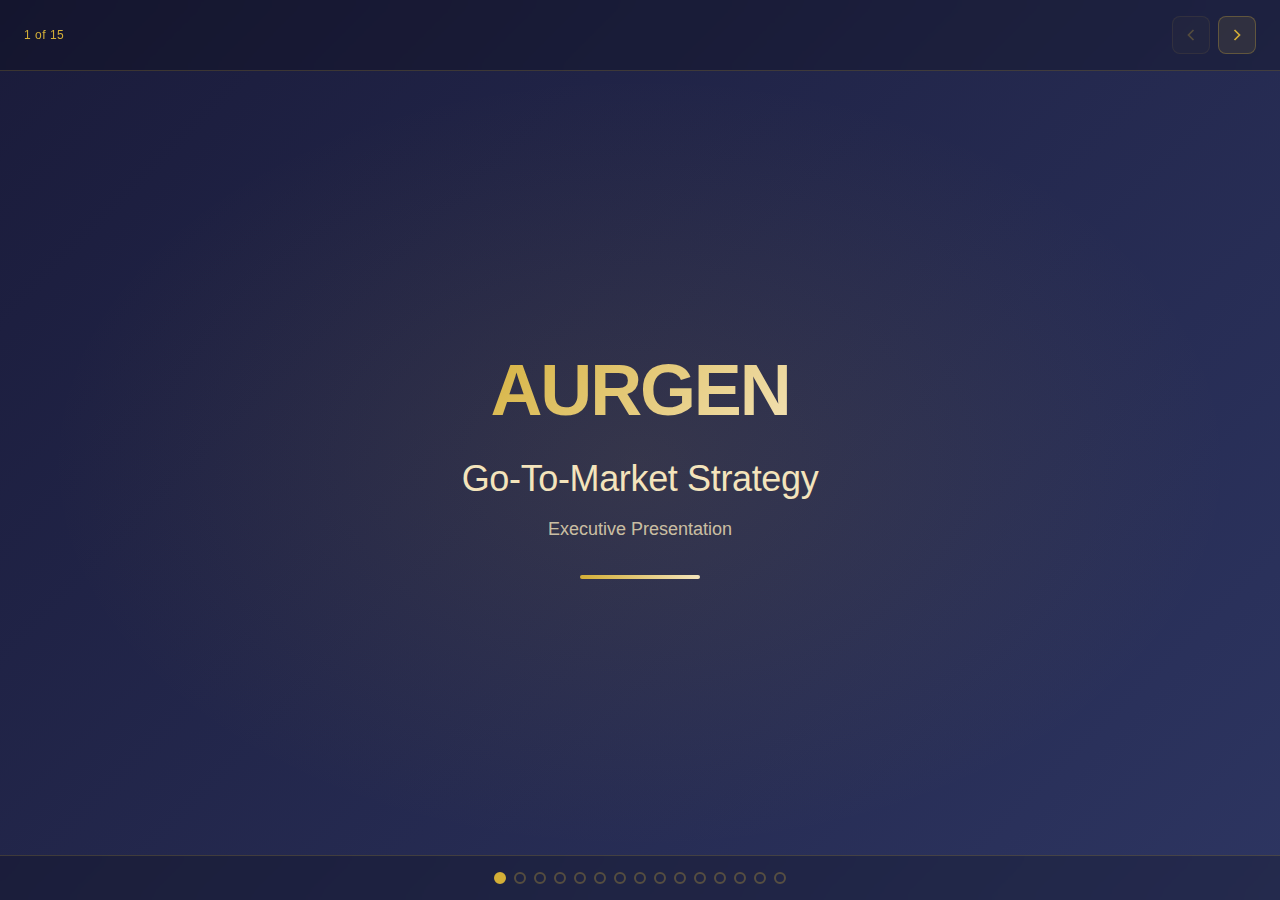
<file: index.html>
<!DOCTYPE html>
<html lang="en">
<head>
    <meta charset="UTF-8">
    <meta name="viewport" content="width=device-width, initial-scale=1.0">
    <title>Aurgen Go-To-Market Strategy - Executive Presentation</title>
    <link rel="stylesheet" href="style.css">
</head>
<body>
    <div class="presentation-container">
        <!-- Slide Navigation Header -->
        <div class="nav-header">
            <div class="slide-counter">
                <span id="current-slide">1</span> of <span id="total-slides">15</span>
            </div>
            <div class="nav-controls">
                <button id="prev-btn" class="nav-btn" disabled>
                    <svg width="20" height="20" viewBox="0 0 24 24" fill="none" stroke="currentColor" stroke-width="2">
                        <polyline points="15,18 9,12 15,6"></polyline>
                    </svg>
                </button>
                <button id="next-btn" class="nav-btn">
                    <svg width="20" height="20" viewBox="0 0 24 24" fill="none" stroke="currentColor" stroke-width="2">
                        <polyline points="9,18 15,12 9,6"></polyline>
                    </svg>
                </button>
            </div>
        </div>

        <!-- Slides Container -->
        <div class="slides-wrapper">
            <!-- Slide 1: Title Slide -->
            <div class="slide active" data-slide="1">
                <div class="slide-content title-slide">
                    <div class="title-content">
                        <h1 class="main-title">AURGEN</h1>
                        <h2 class="subtitle">Go-To-Market Strategy</h2>
                        <p class="presentation-subtitle">Executive Presentation</p>
                        <div class="title-decoration"></div>
                    </div>
                </div>
            </div>

            <!-- Slide 2: Executive Summary -->
            <div class="slide" data-slide="2">
                <div class="slide-content">
                    <h1 class="slide-title">Executive Summary</h1>
                    <div class="content-grid">
                        <div class="summary-section">
                            <h3>Market Opportunity</h3>
                            <p>Premium skincare market targeting non-surgical aesthetic treatments, longevity optimization seekers, and Chinese tech-forward beauty innovators</p>
                        </div>
                        <div class="summary-section">
                            <h3>Key Strategy</h3>
                            <p>Build brand story for Chinese consumers while generating immediate US market sales through strategic partnerships and premium positioning</p>
                        </div>
                        <div class="summary-section">
                            <h3>Competitive Advantage</h3>
                            <p>3-Layer Rejuvenation Technology with beyond patchwork approach for holistic skincare transformation</p>
                        </div>
                        <div class="summary-section">
                            <h3>Expected Outcome</h3>
                            <p>Market leadership in premium skincare through science-backed innovation and strategic celebrity partnerships</p>
                        </div>
                    </div>
                </div>
            </div>

            <!-- Slide 3: Strategic Objectives -->
            <div class="slide" data-slide="3">
                <div class="slide-content">
                    <h1 class="slide-title">Strategic Objectives</h1>
                    <div class="objectives-container">
                        <div class="objective-card">
                            <div class="objective-number">01</div>
                            <h3>Build brand story targeting Chinese consumers</h3>
                            <div class="actions-section">
                                <h4>Key Actions:</h4>
                                <ul>
                                    <li>Visual identity development</li>
                                    <li>DTC website optimization</li>
                                    <li>Celebrity partnerships</li>
                                    <li>Lab collaborations</li>
                                    <li>International influencer network</li>
                                    <li>PR in premium magazines/news</li>
                                </ul>
                            </div>
                            <div class="measurement">
                                <strong>Measurement:</strong> Market awareness on Instagram, Pinterest, and Red Note
                            </div>
                        </div>
                        <div class="objective-card">
                            <div class="objective-number">02</div>
                            <h3>Generate sales in the US market</h3>
                            <div class="actions-section">
                                <h4>Key Actions:</h4>
                                <ul>
                                    <li>KOL sales partnerships</li>
                                    <li>SEO optimization</li>
                                    <li>Hotel and spa channel distribution</li>
                                </ul>
                            </div>
                            <div class="measurement">
                                <strong>Measurement:</strong> Revenue growth in US market
                            </div>
                        </div>
                    </div>
                </div>
            </div>

            <!-- Slide 4: Market Opportunity -->
            <div class="slide" data-slide="4">
                <div class="slide-content">
                    <h1 class="slide-title">Market Opportunity</h1>
                    <div class="market-context">
                        <p class="context-intro">The premium skincare market presents significant opportunities across three distinct segments:</p>
                        <div class="opportunity-grid">
                            <div class="opportunity-item">
                                <h3>Non-Surgical Aesthetic Market</h3>
                                <p>Growing demand for advanced treatments without surgical intervention</p>
                            </div>
                            <div class="opportunity-item">
                                <h3>Executive Wellness Segment</h3>
                                <p>High-value professionals investing strategically in longevity and wellness</p>
                            </div>
                            <div class="opportunity-item">
                                <h3>Chinese Beauty Innovation</h3>
                                <p>Tech-savvy consumers seeking cutting-edge American beauty technology</p>
                            </div>
                        </div>
                        <div class="market-insight">
                            <h3>Strategic Insight</h3>
                            <p>Convergence of technology, wellness, and beauty creates unprecedented opportunity for science-backed premium skincare solutions</p>
                        </div>
                    </div>
                </div>
            </div>

            <!-- Slide 5: Key Selling Points -->
            <div class="slide" data-slide="5">
                <div class="slide-content">
                    <h1 class="slide-title">Key Selling Points</h1>
                    <div class="selling-points-container">
                        <div class="selling-point-card featured">
                            <h3>3-Layer Rejuvenation Technology</h3>
                            <p>Revolutionary bony support force technology that addresses skin aging at multiple structural levels</p>
                            <div class="point-highlight">Core Innovation</div>
                        </div>
                        <div class="selling-point-card">
                            <h3>Beyond Patchwork Approach</h3>
                            <p>Long-term commitment to meeting skin needs, adapting to seasonal changes, and enhancing skin health gradually. Aurgen promotes holistic skincare from within, nurturing the skin's natural growth process.</p>
                            <div class="point-highlight">Holistic Philosophy</div>
                        </div>
                    </div>
                    <div class="value-proposition">
                        <h3>Unique Value Proposition</h3>
                        <p>Unlike competitors who focus on surface-level solutions, Aurgen addresses fundamental skin structure while promoting natural regeneration processes</p>
                    </div>
                </div>
            </div>

            <!-- Slide 6: Target Audience Analysis -->
            <div class="slide" data-slide="6">
                <div class="slide-content">
                    <h1 class="slide-title">Target Audience Analysis</h1>
                    <div class="audience-grid">
                        <div class="audience-card">
                            <h3>Non-Surgical Aesthetic Treatments</h3>
                            <div class="demographics">
                                <strong>Demographics:</strong> Women age 35-50, Medical Spa and Wellness Center Clients
                            </div>
                            <div class="segment-size">Premium segment seeking advanced treatments</div>
                            <div class="key-treatments">
                                <h4>Key Treatments:</h4>
                                <ul>
                                    <li>Advanced Laser and Energy-Based Treatments</li>
                                    <li>Non-Invasive Skin Tightening</li>
                                    <li>Injectable Treatments</li>
                                    <li>Thread Lift Procedures</li>
                                    <li>Emerging Treatments (Exosome, AI-Personalized)</li>
                                </ul>
                            </div>
                        </div>
                        <div class="audience-card">
                            <h3>Longevity Optimization Seekers</h3>
                            <div class="demographics">
                                <strong>Demographics:</strong> Men and women age 35-50, executives viewing wellness as strategic investment
                            </div>
                            <div class="segment-size">High-value executive segment</div>
                            <div class="key-treatments">
                                <h4>Key Services:</h4>
                                <ul>
                                    <li>Advanced preventative diagnostics</li>
                                    <li>Executive wellness programs</li>
                                    <li>Luxury longevity retreats</li>
                                </ul>
                            </div>
                        </div>
                        <div class="audience-card">
                            <h3>Chinese Tech-Forward Beauty Innovators</h3>
                            <div class="demographics">
                                <strong>Demographics:</strong> 25-34 Chinese tech-savvy consumers seeking American beauty innovations
                            </div>
                            <div class="segment-size">Growing digital-native segment</div>
                            <div class="key-treatments">
                                <h4>Key Interests:</h4>
                                <ul>
                                    <li>Home Beauty Devices</li>
                                    <li>Beauty-from-Within Trends</li>
                                    <li>Latest American beauty technology</li>
                                </ul>
                            </div>
                        </div>
                    </div>
                </div>
            </div>

            <!-- Slide 7: Competitive Analysis 1: Premium Scientific Leaders -->
            <div class="slide" data-slide="7">
                <div class="slide-content">
                    <h1 class="slide-title">Competitive Analysis 1: Premium Scientific Leaders</h1>
                    <div class="competitors-grid">
                        <div class="competitor-card">
                            <h3>Augustinus Bader</h3>
                            <div class="positioning">Scientific luxury leader</div>
                            <ul class="competitor-points">
                                <li>Celebrity partnerships (Kim Kardashian, Victoria Beckham)</li>
                                <li>Founder: TFC8® technology with 30 years research,190 scientific papers, 200 patents</li>
                                <li>Investors: LVMH's Antonie Arnault, model Natalia Vodianova, Diageo chairman Javier</li>
                                <li>120 awards including WWD Beauty 'Greatest Skincare of All Time'</li>
                                <li>Exclusive boutique launch strategy: Violet Grey, Net-a-Porter, Neiman Marcus</li>
                            </ul>
                            <div class="strategy">Premium positioning with scientific credibility</div>
                        </div>
                        <div class="competitor-card">
                            <h3>LYMA</h3>
                            <div class="positioning">Technology innovator</div>
                            <ul class="competitor-points">
                                <li>30,000 waitlist at £650 pricing (2018)</li>
                                <li>First FDA-cleared at-home clinical-grade laser device</li>
                                <li>Celebrity endorsements: Kim Kardashian, Hailey Bieber, Kate Hudson, Gwyneth Paltrow</li>
                            </ul>
                            <div class="strategy">High-tech premium positioning</div>
                        </div>
                    </div>
                </div>
            </div>

            <!-- Slide 8: Competitive Analysis 2: Specialized & Heritage Brands -->
            <div class="slide" data-slide="8">
                <div class="slide-content">
                    <h1 class="slide-title">Competitive Analysis 2: Specialized & Heritage Brands</h1>
                    <div class="competitors-grid">
                        <div class="competitor-card">
                            <h3>CLEARSTEM</h3>
                            <div class="positioning">Education-focused specialist</div>
                            <ul class="competitor-points">
                                <li>Founded by 'The Acne Guru' Danielle Gronich (2017)</li>
                                <li>Targets acne and aging simultaneously</li>
                                <li>Strong consumer education focus</li>
                                <li>Community-driven product development</li>
                            </ul>
                            <div class="strategy">Expert-led community building</div>
                        </div>
                        <div class="competitor-card">
                            <h3>Sulwhasoo</h3>
                            <div class="positioning">Korean herbal medicine luxury leader</div>
                            <ul class="competitor-points">
                                <li>50+ years of Korean herbal medicine expertise</li>
                                <li>Team of 500 researchers</li>
                                <li>Ginseng-based formulations</li>
                                <li>Signature blend of five herbs</li>
                                <li>Holistic approach to skincare wellness</li>
                            </ul>
                            <div class="strategy">Traditional wisdom meets modern science</div>
                        </div>
                        <div class="competitor-card">
                            <h3>Salt & Stone</h3>
                            <div class="positioning">High-performance active lifestyle skincare</div>
                            <ul class="competitor-points">
                                <li>Ocean-to-mountain ingredient sourcing</li>
                                <li>Marine extracts and algae-based formulations</li>
                                <li>Environmental sustainability focus</li>
                                <li>Multi-functional products for active bodies</li>
                                <li>Performance-tested under physical stress</li>
                            </ul>
                            <div class="strategy">Clean performance for active lifestyles</div>
                        </div>
                    </div>
                </div>
            </div>

            <!-- Slide 9: PR & Scientific Partnerships -->
            <div class="slide" data-slide="9">
                <div class="slide-content">
                    <h1 class="slide-title">PR & Scientific Partnerships</h1>
                    <div class="distribution-grid">
                        <div class="distribution-channel">
                            <h3>Premium Magazines</h3>
                            <ul>
                                <li>Vogue Beauty Feature</li>
                                <li>Allure Best of Beauty Award</li>
                                <li>Harper's Bazaar Beauty Awards</li>
                                <li>Forbes Wellness Trend</li>
                                <li>Scientific American Partnership</li>
                                <li>Beauty Matter Innovation</li>
                            </ul>
                        </div>
                        <div class="distribution-channel">
                            <h3>University Labs</h3>
                            <ul>
                                <li>Columbia University Skin Disease Resource Center</li>
                                <li>USC Longevity Institute</li>
                                <li>USC Center for Peptide and Protein Engineering</li>
                                <li>Stanford Genetic Skin Disease Center</li>
                                <li>University of Colorado Anschutz</li>
                            </ul>
                        </div>
                        <div class="distribution-channel">
                            <h3>Commercial Labs</h3>
                            <ul>
                                <li>Beiersdorf Columbia Skin Science Collaboration</li>
                                <li>Skin Care Research Laboratory Network</li>
                                <li>Center for Clinical and Cosmetic Research</li>
                                <li>Elyn's Lab Science-Driven Formulations</li>
                                <li>EMSL Cosmetics Testing Laboratory</li>
                            </ul>
                        </div>
                    </div>
                </div>
            </div>

            <!-- Slide 10: Distribution Strategy -->
            <div class="slide" data-slide="10">
                <div class="slide-content">
                    <h1 class="slide-title">Distribution Strategy</h1>
                    <div class="distribution-grid">
                        <div class="distribution-channel">
                            <h3>Premium Spas</h3>
                            <ul>
                                <li>Four Seasons Resort Vail Spa</li>
                                <li>The Ritz-Carlton Meaningful Wellness Journeys</li>
                                <li>Mandarin Oriental Spa Program</li>
                                <li>Tribeca MedSpa (NYC's #1 MedSpa)</li>
                                <li>Aman Spa New York</li>
                                <li>Canyon Ranch Spa Network</li>
                                <li>Elite Aesthetics Manhattan</li>
                            </ul>
                        </div>
                        <div class="distribution-channel">
                            <h3>Premium Hotels</h3>
                            <ul>
                                <li>Four Seasons Hotel Collection</li>
                                <li>Ritz-Carlton Hotel Network</li>
                                <li>Mandarin Oriental Properties</li>
                                <li>Aman Resort Properties</li>
                                <li>Edition Hotels</li>
                            </ul>
                        </div>
                        <div class="distribution-channel">
                            <h3>Luxury Retail Channels</h3>
                            <ul>
                                <li>Violet Grey (Hollywood-curated beauty edit)</li>
                                <li>Net-a-Porter (luxury fashion platform with 265+ beauty brands)</li>
                                <li>Neiman Marcus (innovative indie beauty focus)</li>
                                <li>Bergdorf Goodman</li>
                                <li>Saks Fifth Avenue</li>
                            </ul>
                        </div>
                    </div>
                </div>
            </div>

            <!-- Slide 11: Brand Ambassador Strategy -->
            <div class="slide" data-slide="11">
                <div class="slide-content">
                    <h1 class="slide-title">Brand Ambassador Strategy</h1>
                    <div class="ambassador-strategy">
                        <div class="ambassador-container">
                            <div class="ambassador-card">
                                <h3>Celebrity Partnerships</h3>
                                <div class="ambassador-content">
                                    <div class="trends-section">
                                        <h4>Current Trends:</h4>
                                        <ul>
                                            <li>Miranda Kerr</li>
                                            <li>Gwyneth Paltrow</li>
                                            <li>Scarlett Johansson</li>
                                            <li>Pamela Anderson</li>
                                            <li>Harry Styles</li>
                                             <li>Brad Pitt</li>
                                        </ul>
                                    </div>
                                    <div class="strategy-focus">
                                        <h4>Our Strategy:</h4>
                                        <p>Focus on authenticity and brand alignment, target demographics alignment with luxury positioning</p>
                                    </div>
                                </div>
                            </div>
                            <div class="ambassador-card">
                                <h3>Athletic Partnerships</h3>
                                <div class="ambassador-content">
                                    <div class="trends-section">
                                        <h4>Rising Trend Examples:</h4>
                                        <ul>
                                            <li>Venus Williams (Schwarzkopf Professional)</li>
                                            <li>Serena Williams: WYN Beauty</li>
                                            <li>Naomi Osaka's KINLÒ</li>
                                            <li>Ilona Maher's Medalist</li>
                                            <li>Jordan Chiles as Hero Cosmetics' 2025 Brand Ambassador</li>
                                            <li>LeBron Jame's The Shop</li>
                                             <li>Alex Rodriguez partnered with Hims</li>
                                        </ul>
                                    </div>
                                    <div class="strategy-focus">
                                        <h4>Our Strategy:</h4>
                                        <p>Appeal to longevity optimization seekers, embodiment of strength and performance, authentic connection to wellness and active lifestyle</p>
                                    </div>
                                </div>
                            </div>
                        </div>
                        <div class="ambassador-insight">
                            <h3>Strategic Insight</h3>
                            <p>Beauty-athlete collaborations represent a rising trend that aligns perfectly with our longevity optimization and wellness positioning, creating authentic connections with high-performance lifestyles.</p>
                        </div>
                    </div>
                </div>
            </div>

            <!-- Slide 12: SEO & Digital Strategy -->
            <div class="slide" data-slide="12">
                <div class="slide-content">
                    <h1 class="slide-title">SEO & Digital Strategy</h1>
                    <div class="seo-strategy">
                        <div class="keyword-strategy">
                            <h3>Target Keywords</h3>
                            <div class="keyword-grid">
                                <div class="keyword-tag">NAD+ skincare</div>
                                <div class="keyword-tag">Spermidine anti-aging</div>
                                <div class="keyword-tag">PQQ beauty supplement</div>
                                <div class="keyword-tag">Coenzyme Q10 luxury skincare</div>
                                <div class="keyword-tag">Non-surgical facelift alternative</div>
                                <div class="keyword-tag">Procedure-replacing skincare</div>
                                <div class="keyword-tag">Executive wellness skincare</div>
                                <div class="keyword-tag">Luxury anti-aging without surgery</div>
                            </div>
                        </div>
                        <div class="digital-presence">
                            <h3>Digital Presence Strategy</h3>
                            <div class="presence-grid">
                                <div class="presence-item">
                                    <h4>Content Marketing</h4>
                                    <p>Science-backed educational content positioning Aurgen as thought leader</p>
                                </div>
                                <div class="presence-item">
                                    <h4>Social Media Focus</h4>
                                    <p>Instagram, Pinterest, and Red Note for brand awareness and engagement</p>
                                </div>
                                <div class="presence-item">
                                    <h4>Influencer Partnerships</h4>
                                    <p>KOL collaborations targeting both US and Chinese markets</p>
                                </div>
                                <div class="presence-item">
                                    <h4>Technical SEO</h4>
                                    <p>Website optimization for premium skincare search terms</p>
                                </div>
                            </div>
                        </div>
                    </div>
                </div>
            </div>

            <!-- Slide 13: Budget & Financial Projections -->
            <div class="slide" data-slide="13">
                <div class="slide-content">
                    <h1 class="slide-title">Budget & Financial Projections</h1>
                    <div class="budget-strategy">
                        <div class="financial-goals">
                            <h3>US Market Sales Goals</h3>
                            <div class="goals-grid">
                                <div class="goal-card">
                                    <h4>Year 1</h4>
                                    <div class="goal-amount">$0.5 Million</div>
                                    <p>Market entry and brand establishment</p>
                                </div>
                                <div class="goal-card">
                                    <h4>Year 2</h4>
                                    <div class="goal-amount">$2 Million</div>
                                    <p>Scale and partnership expansion</p>
                                </div>
                                <div class="goal-card">
                                    <h4>Year 3</h4>
                                    <div class="goal-amount">$5 Million</div>
                                    <p>Market leadership position</p>
                                </div>
                            </div>
                        </div>
                        <div class="marketing-budget">
                            <h3>Marketing Budget Allocation</h3>
                            <div class="budget-grid">
                                <div class="budget-card">
                                    <h4>Year 1</h4>
                                    <div class="budget-amount">$1 Million</div>
                                    <p>Foundation building and initial partnerships</p>
                                </div>
                                <div class="budget-card">
                                    <h4>Year 2</h4>
                                    <div class="budget-amount">$1.5 Million</div>
                                    <p>Aggressive expansion and scaling</p>
                                </div>
                                <div class="budget-card">
                                    <h4>Year 3</h4>
                                    <div class="budget-amount">$2.6 Million</div>
                                    <p>Market dominance and optimization</p>
                                </div>
                            </div>
                        </div>
                        <div class="budget-breakdown">
                            <h3>Budget Breakdown (Annual %)</h3>
                            <div class="breakdown-grid">
                                <div class="breakdown-item">
                                    <div class="category">PR Newspaper & Lab Partnerships</div>
                                    <div class="percentage">15-20%</div>
                                </div>
                                <div class="breakdown-item">
                                    <div class="category">Influencer Partnerships</div>
                                    <div class="percentage">20-25%</div>
                                </div>
                                <div class="breakdown-item">
                                    <div class="category">Content Production</div>
                                    <div class="percentage">10-15%</div>
                                </div>
                                <div class="breakdown-item">
                                    <div class="category">Paid Media</div>
                                    <div class="percentage">20-30%</div>
                                </div>
                                <div class="breakdown-item">
                                    <div class="category">Events & Partnerships</div>
                                    <div class="percentage">15-20%</div>
                                </div>
                                <div class="breakdown-item">
                                    <div class="category">Celebrity & Athlete</div>
                                    <div class="percentage">15-20%</div>
                                </div>
                            </div>
                        </div>
                    </div>
                </div>
            </div>

            <!-- Slide 14: Implementation Roadmap -->
            <div class="slide" data-slide="14">
                <div class="slide-content">
                    <h1 class="slide-title">Implementation Roadmap</h1>
                    <div class="roadmap-container">
                        <div class="phase-card">
                            <div class="phase-header">
                                <h3>Phase 1</h3>
                                <div class="timeline">0-3 months</div>
                            </div>
                            <h4>Foundation Building</h4>
                            <ul>
                                <li>Brand identity finalization</li>
                                <li>Website development</li>
                                <li>Initial lab partnerships</li>
                                <li>Content creation</li>
                            </ul>
                        </div>
                        <div class="phase-card">
                            <div class="phase-header">
                                <h3>Phase 2</h3>
                                <div class="timeline">3-6 months</div>
                            </div>
                            <h4>Market Entry</h4>
                            <ul>
                                <li>Celebrity partnerships launch</li>
                                <li>Premium spa partnerships</li>
                                <li>PR campaign initiation</li>
                                <li>SEO optimization</li>
                            </ul>
                        </div>
                        <div class="phase-card">
                            <div class="phase-header">
                                <h3>Phase 3</h3>
                                <div class="timeline">6-12 months</div>
                            </div>
                            <h4>Scale & Optimize</h4>
                            <ul>
                                <li>Expand distribution channels</li>
                                <li>Influencer network growth</li>
                                <li>Performance optimization</li>
                                <li>International expansion preparation</li>
                            </ul>
                        </div>
                    </div>
                    <div class="roadmap-note">
                        <p><strong>Success Metrics:</strong> Brand awareness growth, revenue targets, partnership milestones, and market penetration benchmarks will be tracked throughout each phase.</p>
                    </div>
                </div>
            </div>

            <!-- Slide 15: Conclusion -->
            <div class="slide" data-slide="15">
                <div class="slide-content">
                    <h1 class="slide-title">Conclusion</h1>
                    <div class="conclusion-content">
                        <div class="key-takeaways">
                            <h3>Key Takeaways</h3>
                            <ul class="takeaway-list">
                                <li>Aurgen is positioned to capture premium skincare market through scientific innovation</li>
                                <li>Dual-market strategy targets both Chinese brand building and US revenue generation</li>
                                <li>Strategic partnerships with celebrities, labs, and premium spas create competitive moat</li>
                                <li>3-Layer Rejuvenation Technology differentiates from surface-level competitors</li>
                                <li>$5.1M total marketing investment over 3 years to achieve $7.5M cumulative sales</li>
                            </ul>
                        </div>
                        <div class="financial-summary">
                            <h3>Investment Summary</h3>
                            <div class="investment-grid">
                                <div class="investment-item">
                                    <h4>Total Investment</h4>
                                    <div class="investment-amount">$5.1 Million</div>
                                    <p>3-Year Marketing Budget</p>
                                </div>
                                <div class="investment-item">
                                    <h4>Expected Returns </h4>
                                    <div class="investment-amount">$7.5 Million</div>
                                    <p>3-Year Cumulative Sales</p>
                                </div>
                                <div class="investment-item">
                                    <h4>ROI Ratio</h4>
                                    <div class="investment-amount">1.5:1</div>
                                    <p>Marketing Investment Return</p>
                                </div>
                            </div>
                        </div>
                        <div class="call-to-action">
                            <h3>Next Steps</h3>
                            <div class="action-grid">
                                <div class="action-item">
                                    <h4>Immediate</h4>
                                    <p>Approve $1M Year 1 budget and Phase 1 implementation timeline</p>
                                </div>
                                <div class="action-item">
                                    <h4>30 Days</h4>
                                    <p>DTC website & lab partnership negotiations</p>
                                </div>
                                <div class="action-item">
                                    <h4>60 Days</h4>
                                    <p>Launch brand awareness campaign</p>
                                </div>
                                <div class="action-item">
                                    <h4>90 Days</h4>
                                    <p>Begin revenue generation in US market</p>
                                </div>
                            </div>
                        </div>
                        <div class="closing-statement">
                            <h3>Executive Decision Required</h3>
                            <p>Proceed with Go-To-Market Strategy implementation with $5.1M investment to establish Aurgen as the premier science-backed skincare brand and achieve $7.5M in cumulative sales</p>
                        </div>
                    </div>
                </div>
            </div>
        </div>

        <!-- Slide Indicators -->
        <div class="slide-indicators">
            <button class="indicator active" data-slide="1"></button>
            <button class="indicator" data-slide="2"></button>
            <button class="indicator" data-slide="3"></button>
            <button class="indicator" data-slide="4"></button>
            <button class="indicator" data-slide="5"></button>
            <button class="indicator" data-slide="6"></button>
            <button class="indicator" data-slide="7"></button>
            <button class="indicator" data-slide="8"></button>
            <button class="indicator" data-slide="9"></button>
            <button class="indicator" data-slide="10"></button>
            <button class="indicator" data-slide="11"></button>
            <button class="indicator" data-slide="12"></button>
            <button class="indicator" data-slide="13"></button>
            <button class="indicator" data-slide="14"></button>
            <button class="indicator" data-slide="15"></button>
        </div>
    </div>

    <script src="app.js"></script>
</body>
</html>
</file>
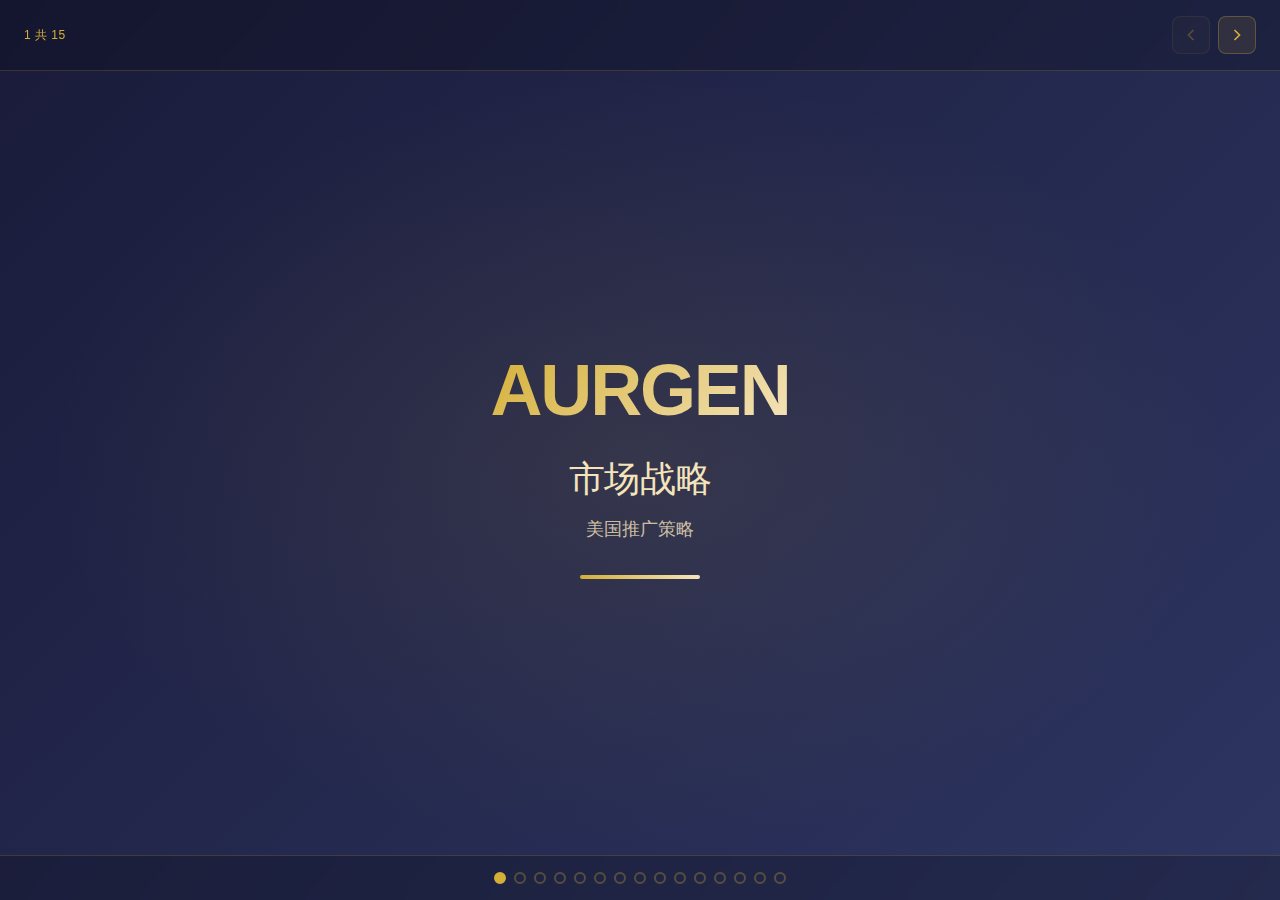
<file: index-zh.html>
<!DOCTYPE html>
<html lang="zh">
<head>
    <meta charset="UTF-8">
    <meta name="viewport" content="width=device-width, initial-scale=1.0">
    <title>Aurgen 市场进入战略 - Jenny Chen</title>
    <link rel="stylesheet" href="style.css">
</head>
<body>
    <div class="presentation-container">
        <!-- Slide Navigation Header -->
        <div class="nav-header">
            <div class="slide-counter">
                <span id="current-slide">1</span> 共 <span id="total-slides">15</span>
            </div>
            <div class="nav-controls">
                <button id="prev-btn" class="nav-btn" disabled>
                    <svg width="20" height="20" viewBox="0 0 24 24" fill="none" stroke="currentColor" stroke-width="2">
                        <polyline points="15,18 9,12 15,6"></polyline>
                    </svg>
                </button>
                <button id="next-btn" class="nav-btn">
                    <svg width="20" height="20" viewBox="0 0 24 24" fill="none" stroke="currentColor" stroke-width="2">
                        <polyline points="9,18 15,12 9,6"></polyline>
                    </svg>
                </button>
            </div>
        </div>

        <!-- Slides Container -->
        <div class="slides-wrapper">
            <!-- Slide 1: Title Slide -->
            <div class="slide active" data-slide="1">
                <div class="slide-content title-slide">
                    <div class="title-content">
                        <h1 class="main-title">AURGEN</h1>
                        <h2 class="subtitle">市场战略</h2>
                        <p class="presentation-subtitle">美国推广策略</p>
                        <div class="title-decoration"></div>
                    </div>
                </div>
            </div>

            <!-- Slide 2: Executive Summary -->
            <div class="slide" data-slide="2">
                <div class="slide-content">
                    <h1 class="slide-title">执行摘要</h1>
                    <div class="content-grid">
                        <div class="summary-section">
                            <h3>市场机会</h3>
                            <p>高端护肤市场，目标为非手术医美、长寿优化人士与中国科技美妆先锋</p>
                        </div>
                        <div class="summary-section">
                            <h3>核心战略</h3>
                            <p>为中国消费者打造品牌故事，同时通过战略合作与高端定位实现美国市场即刻销售</p>
                        </div>
                        <div class="summary-section">
                            <h3>竞争优势</h3>
                            <p>三层焕活科技，突破patchwork拼凑式护肤，实现全方位肌肤重塑</p>
                        </div>
                        <div class="summary-section">
                            <h3>预期成果</h3>
                            <p>通过科学创新与明星合作，成为高端护肤市场领导者</p>
                        </div>
                    </div>
                </div>
            </div>

            <!-- Slide 3: Strategic Objectives -->
            <div class="slide" data-slide="3">
                <div class="slide-content">
                    <h1 class="slide-title">战略目标</h1>
                    <div class="objectives-container">
                        <div class="objective-card">
                            <div class="objective-number">01</div>
                            <h3>面向中国消费者打造品牌故事</h3>
                            <div class="actions-section">
                                <h4>关键举措：</h4>
                                <ul>
                                    <li>视觉识别系统开发</li>
                                    <li>DTC官网优化</li>
                                    <li>明星合作</li>
                                    <li>实验室合作</li>
                                    <li>国际影响者网络</li>
                                    <li>高端杂志/新闻公关</li>
                                </ul>
                            </div>
                            <div class="measurement">
                                <strong>衡量指标：</strong> Instagram、Pinterest、小红书市场知名度
                            </div>
                        </div>
                        <div class="objective-card">
                            <div class="objective-number">02</div>
                            <h3>实现美国市场销售增长</h3>
                            <div class="actions-section">
                                <h4>关键举措：</h4>
                                <ul>
                                    <li>KOL销售合作</li>
                                    <li>SEO优化</li>
                                    <li>酒店与水疗渠道分销</li>
                                </ul>
                            </div>
                            <div class="measurement">
                                <strong>衡量指标：</strong> 美国市场收入增长
                            </div>
                        </div>
                    </div>
                </div>
            </div>

            <!-- Slide 4: Market Opportunity -->
            <div class="slide" data-slide="4">
                <div class="slide-content">
                    <h1 class="slide-title">市场机会</h1>
                    <div class="market-context">
                        <p class="context-intro">高端护肤市场在以下三个细分领域具有巨大机会：</p>
                        <div class="opportunity-grid">
                            <div class="opportunity-item">
                                <h3>轻医美市场</h3>
                                <p>对先进非侵入式手术疗法的需求持续增长</p>
                            </div>
                            <div class="opportunity-item">
                                <h3>高管健康细分</h3>
                                <p>高净值专业人士战略性投资长寿与健康</p>
                            </div>
                            <div class="opportunity-item">
                                <h3>中国美妆创新</h3>
                                <p>中国科技美妆先锋追求美国尖端护肤科技</p>
                            </div>
                        </div>
                        <div class="market-insight">
                            <h3>战略洞察</h3>
                            <p>科技、健康与美丽的融合为科学高端护肤方案创造了前所未有的机遇</p>
                        </div>
                    </div>
                </div>
            </div>

            <!-- Slide 5: Key Selling Points -->
            <div class="slide" data-slide="5">
                <div class="slide-content">
                    <h1 class="slide-title">核心卖点</h1>
                    <div class="selling-points-container">
                        <div class="selling-point-card featured">
                            <h3>三层焕活科技</h3>
                            <p>革命性骨性支撑力科技，从多层次结构解决皮肤老化难题</p>
                            <div class="point-highlight">核心创新</div>
                        </div>
                        <div class="selling-point-card">
                            <h3>超越拼凑式护肤</h3>
                            <p>长期承诺满足肌肤需求，适应季节变化，实现健康渐进。Aurgen主张由内而外的全方位护理，呵护肌肤自然生长力。</p>
                            <div class="point-highlight">整体理念</div>
                        </div>
                    </div>
                    <div class="value-proposition">
                        <h3>独特价值主张</h3>
                        <p>区别于仅关注表层的竞品，Aurgen聚焦根本结构，促进肌肤自然再生</p>
                    </div>
                </div>
            </div>

            <!-- Slide 6: Target Audience Analysis -->
            <div class="slide" data-slide="6">
                <div class="slide-content">
                    <h1 class="slide-title">目标客户分析</h1>
                    <div class="audience-grid">
                        <div class="audience-card">
                            <h3>轻医美诊所客户</h3>
                            <div class="demographics">
                                <strong>人群画像：</strong> 35-50岁女性，医美/健康中心客户
                            </div>
                            <div class="segment-size">高端人群，追求先进疗法</div>
                            <div class="key-treatments">
                                <h4>主流疗法：</h4>
                                <ul>
                                    <li>高阶激光&能量疗法</li>
                                    <li>非侵入性紧致</li>
                                    <li>注射类疗程</li>
                                    <li>埋线提升</li>
                                    <li>新兴项目（外泌体、AI定制等）</li>
                                </ul>
                            </div>
                        </div>
                        <div class="audience-card">
                            <h3>追求长寿与健康的企业高管</h3>
                            <div class="demographics">
                                <strong>人群画像：</strong> 35-50岁男女高管，将健康视为战略投资
                            </div>
                            <div class="segment-size">高价值高管人群</div>
                            <div class="key-treatments">
                                <h4>核心服务：</h4>
                                <ul>
                                    <li>前沿预防医学检测</li>
                                    <li>高管健康管理</li>
                                    <li>奢华长寿疗养</li>
                                </ul>
                            </div>
                        </div>
                        <div class="audience-card">
                            <h3>中国抗老科技美容先锋</h3>
                            <div class="demographics">
                                <strong>人群画像：</strong> 25-34岁中国科技型消费群，追求美式创新护肤
                            </div>
                            <div class="segment-size">快速增长的新兴数字人群</div>
                            <div class="key-treatments">
                                <h4>兴趣方向：</h4>
                                <ul>
                                    <li>家用美容仪</li>
                                    <li>内养美趋势</li>
                                    <li>最新美式护肤科技</li>
                                </ul>
                            </div>
                        </div>
                    </div>
                </div>
            </div>

            <!-- Slide 7: Competitive Analysis 1: Premium Scientific Leaders -->
            <div class="slide" data-slide="7">
                <div class="slide-content">
                    <h1 class="slide-title">竞争分析一：高端科学护肤领军者</h1>
                    <div class="competitors-grid">
                        <div class="competitor-card">
                            <h3>Augustinus Bader</h3>
                            <div class="positioning">科学奢华领军品牌</div>
                            <ul class="competitor-points">
                                <li>深度明星合作（Kim Kardashian、Victoria Beckham）</li>
                                <li>创始人背景：30年科研TFC8®技术，190篇论文，200项专利</li>
                                <li>投资人：LVMH公子Antoine Arnault，模特Natalia Vodianova，Diageo威士忌巨头主席Javier Ferrán</li>
                                <li>120项大奖，含WWD“史上最佳护肤品”</li>
                                <li>精品店独家首发：Violet Grey, Net-a-Porter, Neiman Marcus</li>
                            </ul>
                            <div class="strategy">老钱+科技权威打造高端定位</div>
                        </div>
                        <div class="competitor-card">
                            <h3>LYMA</h3>
                            <div class="positioning">科技创新者</div>
                            <ul class="competitor-points">
                                <li>首发预售£650高价，3万人waitlist</li>
                                <li>首个FDA认证家用激光美容仪</li>
                                <li>明星背书：金·卡戴珊、Hailey Bieber、Kate Hudson、Gwyneth Paltrow</li>
                            </ul>
                            <div class="strategy">高科技高端定位</div>
                        </div>
                    </div>
                </div>
            </div>

            <!-- Slide 8: Competitive Analysis 2: Specialized & Heritage Brands -->
            <div class="slide" data-slide="8">
                <div class="slide-content">
                    <h1 class="slide-title">竞争分析二：专业与传承品牌</h1>
                    <div class="competitors-grid">
                        <div class="competitor-card">
                            <h3>CLEARSTEM</h3>
                            <div class="positioning">教育驱动专业品牌</div>
                            <ul class="competitor-points">
                                <li>“痘痘大师”Danielle Gronich创立（2017年）</li>
                                <li>定位：抗痘+抗老</li>
                                <li>重视消费者教育：podcast，masterclass，教育课程</li>
                                <li>社区共创产品研发</li>
                            </ul>
                            <div class="strategy">专家领衔社区共建</div>
                        </div>
                        <div class="competitor-card">
                            <h3>雪花秀 Sulwhasoo</h3>
                            <div class="positioning">韩方草本奢华典范</div>
                            <ul class="competitor-points">
                                <li>50年韩方草本护肤沉淀</li>
                                <li>500人科研团队</li>
                                <li>人参核心配方，韩国护肤品</li>
                                <li>五大草本精萃配伍</li>
                                <li>整体健康护肤理念</li>
                            </ul>
                            <div class="strategy">传统智慧与现代科学融合</div>
                        </div>
                        <div class="competitor-card">
                            <h3>Salt & Stone</h3>
                            <div class="positioning">高性能活力型护肤</div>
                            <ul class="competitor-points">
                                <li>海洋→冲浪人群+高山→滑雪人群</li>
                                <li>主推款 AOV 20美金</li>
                                <li>海藻成分配方</li>
                                <li>环保可持续理念</li>
                                <li>多效合一，适合运动人群</li>
                                <li>极限环境下性能验证</li>
                            </ul>
                            <div class="strategy">洁净高效，活力生活风格</div>
                        </div>
                    </div>
                </div>
            </div>

            <!-- Slide 9: PR & Scientific Partnerships -->
            <div class="slide" data-slide="9">
                <div class="slide-content">
                    <h1 class="slide-title">公关与科研合作</h1>
                    <div class="distribution-grid">
                        <div class="distribution-channel">
                            <h3>高端杂志</h3>
                            <ul>
                                <li>Vogue美妆专访</li>
                                <li>Allure年度美妆大奖</li>
                                <li>Harper's Bazaar美妆奖</li>
                                <li>福布斯健康趋势报道</li>
                                <li>Scientific American合作</li>
                                <li>Beauty Matter创新报道</li>
                            </ul>
                        </div>
                        <div class="distribution-channel">
                            <h3>大学实验室</h3>
                            <ul>
                                <li>哥伦比亚大学皮肤资源中心</li>
                                <li>南加州大学长寿研究院</li>
                                <li>南加州大学肽与蛋白工程中心</li>
                                <li>斯坦福遗传性皮肤病中心</li>
                                <li>科罗拉多大学安舒茨医学中心</li>
                            </ul>
                        </div>
                        <div class="distribution-channel">
                            <h3>商业实验室</h3>
                            <ul>
                                <li>拜尔斯道夫哥大皮肤科学合作</li>
                                <li>护肤研究实验室联盟</li>
                                <li>临床与化妆品研究中心</li>
                                <li>Elyn's Lab科学配方</li>
                                <li>EMSL化妆品检测实验室</li>
                            </ul>
                        </div>
                    </div>
                </div>
            </div>

            <!-- Slide 10: Distribution Strategy -->
            <div class="slide" data-slide="10">
                <div class="slide-content">
                    <h1 class="slide-title">渠道分销战略</h1>
                    <div class="distribution-grid">
                        <div class="distribution-channel">
                            <h3>高端水疗</h3>
                            <ul>
                                <li>Vail四季水疗中心</li>
                                <li>丽思卡尔顿健康体验</li>
                                <li>文华东方水疗项目</li>
                                <li>Tribeca MedSpa（纽约NO.1）</li>
                                <li>Aman Spa New York</li>
                                <li>Canyon Ranch水疗网络</li>
                                <li>曼哈顿Elite Aesthetics</li>
                            </ul>
                        </div>
                        <div class="distribution-channel">
                            <h3>高端酒店</h3>
                            <ul>
                                <li>四季酒店集团</li>
                                <li>丽思卡尔顿酒店网络</li>
                                <li>文华东方酒店</li>
                                <li>Aman度假村</li>
                                <li>Edition酒店</li>
                            </ul>
                        </div>
                        <div class="distribution-channel">
                            <h3>奢华零售渠道</h3>
                            <ul>
                                <li>Violet Grey（好莱坞美妆精选）</li>
                                <li>Net-a-Porter（265+品牌奢侈平台）</li>
                                <li>尼曼百货（创新小众美妆）</li>
                                <li>Bergdorf Goodman</li>
                                <li>Saks Fifth Avenue</li>
                            </ul>
                        </div>
                    </div>
                </div>
            </div>

            <!-- Slide 11: Brand Ambassador Strategy -->
            <div class="slide" data-slide="11">
                <div class="slide-content">
                    <h1 class="slide-title">品牌大使战略</h1>
                    <div class="ambassador-strategy">
                        <div class="ambassador-container">
                            <div class="ambassador-card">
                                <h3>明星合作</h3>
                                <div class="ambassador-content">
                                    <div class="trends-section">
                                        <h4>流行趋势：</h4>
                                        <ul>
                                            <li>Miranda Kerr x KORA</li>
                                            <li>Gwyneth Paltrow x Goop</li>
                                            <li>Scarlett Johansson</li>
                                            <li>Pamela Anderson</li>
                                            <li>Harry Styles</li>                                            
                                            <li>Prad Pitt</li>
                                        </ul>
                                    </div>
                                    <div class="strategy-focus">
                                        <h4>我们的策略：</h4>
                                        <p>聚焦真实与品牌契合，精准锁定高端目标人群</p>
                                    </div>
                                </div>
                            </div>
                            <div class="ambassador-card">
                                <h3>运动员合作</h3>
                                <div class="ambassador-content">
                                    <div class="trends-section">
                                        <h4>新兴趋势案例：</h4>
                                        <ul>
                                            <li>Venus Williams x Schwarzkopf Professional </li>
                                            <li>Serena Williams x WYN Beauty</li>
                                            <li>Naomi Osaka x Kinlò</li>
                                            <li>Ilona Maher x Medalist</li>
                                            <li>Jordan Chiles x Hero Cosmetics</li>
                                            <li>LeBron James x The Shop</li>
                                            <li>Alex Rodrigues x Hims</li>
                                        </ul>
                                    </div>
                                    <div class="strategy-focus">
                                        <h4>我们的策略：</h4>
                                        <p>吸引长寿优化人群，体现力量与表现力，真实联结健康与活力生活方式</p>
                                    </div>
                                </div>
                            </div>
                        </div>
                        <div class="ambassador-insight">
                            <h3>策略洞察</h3>
                            <p>美妆-运动员跨界合作成为新趋势，与我们的长寿健康定位高度契合，打造高表现力生活方式的真实共鸣。</p>
                        </div>
                    </div>
                </div>
            </div>

            <!-- Slide 12: SEO & Digital Strategy -->
            <div class="slide" data-slide="12">
                <div class="slide-content">
                    <h1 class="slide-title">SEO与数字战略</h1>
                    <div class="seo-strategy">
                        <div class="keyword-strategy">
                            <h3>目标关键词</h3>
                            <div class="keyword-grid">
                                <div class="keyword-tag">NAD+ 护肤</div>
                                <div class="keyword-tag">精胺抗老</div>
                                <div class="keyword-tag">PQQ美容补剂</div>
                                <div class="keyword-tag">辅酶Q10奢华护肤</div>
                                <div class="keyword-tag">非手术拉提替代</div>
                                <div class="keyword-tag">替代医美护肤</div>
                                <div class="keyword-tag">高管健康护肤</div>
                                <div class="keyword-tag">无手术奢华抗老</div>
                            </div>
                        </div>
                        <div class="digital-presence">
                            <h3>数字阵地策略</h3>
                            <div class="presence-grid">
                                <div class="presence-item">
                                    <h4>内容营销</h4>
                                    <p>以科学为基础的教育内容，树立Aurgen行业权威</p>
                                </div>
                                <div class="presence-item">
                                    <h4>社交媒体聚焦</h4>
                                    <p>Instagram、Pinterest、小红书提升品牌认知与互动</p>
                                </div>
                                <div class="presence-item">
                                    <h4>影响者合作</h4>
                                    <p>KOL联合推广，覆盖中美市场</p>
                                </div>
                                <div class="presence-item">
                                    <h4>技术SEO</h4>
                                    <p>官网针对高端护肤关键词优化</p>
                                </div>
                            </div>
                        </div>
                    </div>
                </div>
            </div>

            <!-- Slide 13: Budget & Financial Projections -->
            <div class="slide" data-slide="13">
                <div class="slide-content">
                    <h1 class="slide-title">预算与财务预测</h1>
                    <div class="budget-strategy">
                        <div class="financial-goals">
                            <h3>美国市场销售目标</h3>
                            <div class="goals-grid">
                                <div class="goal-card">
                                    <h4>第1年</h4>
                                    <div class="goal-amount">$50万</div>
                                    <p>市场入局与品牌建立</p>
                                </div>
                                <div class="goal-card">
                                    <h4>第2年</h4>
                                    <div class="goal-amount">$200万</div>
                                    <p>规模扩张与合作升级</p>
                                </div>
                                <div class="goal-card">
                                    <h4>第3年</h4>
                                    <div class="goal-amount">$500万</div>
                                    <p>占据市场领导地位</p>
                                </div>
                            </div>
                        </div>
                        <div class="marketing-budget">
                            <h3>市场推广预算分配</h3>
                            <div class="budget-grid">
                                <div class="budget-card">
                                    <h4>第1年</h4>
                                    <div class="budget-amount">$100万</div>
                                    <p>基础建设与初期合作</p>
                                </div>
                                <div class="budget-card">
                                    <h4>第2年</h4>
                                    <div class="budget-amount">$150万</div>
                                    <p>加速扩张阶段</p>
                                </div>
                                <div class="budget-card">
                                    <h4>第3年</h4>
                                    <div class="budget-amount">$260万</div>
                                    <p>市场统治与优化</p>
                                </div>
                            </div>
                        </div>
                        <div class="budget-breakdown">
                            <h3>年度预算分布（占比%）</h3>
                            <div class="breakdown-grid">
                                <div class="breakdown-item">
                                    <div class="category">媒体公关&实验室</div>
                                    <div class="percentage">15-20%</div>
                                </div>
                                <div class="breakdown-item">
                                    <div class="category">KOL合作</div>
                                    <div class="percentage">20-25%</div>
                                </div>
                                <div class="breakdown-item">
                                    <div class="category">内容制作</div>
                                    <div class="percentage">10-15%</div>
                                </div>
                                <div class="breakdown-item">
                                    <div class="category">付费广告</div>
                                    <div class="percentage">20-30%</div>
                                </div>
                                <div class="breakdown-item">
                                    <div class="category">展会&渠道</div>
                                    <div class="percentage">15-20%</div>
                                </div>
                                <div class="breakdown-item">
                                    <div class="category">明星&运动员</div>
                                    <div class="percentage">15-20%</div>
                                </div>
                            </div>
                        </div>
                    </div>
                </div>
            </div>

            <!-- Slide 14: Implementation Roadmap -->
            <div class="slide" data-slide="14">
                <div class="slide-content">
                    <h1 class="slide-title">实施路线图</h1>
                    <div class="roadmap-container">
                        <div class="phase-card">
                            <div class="phase-header">
                                <h3>阶段一</h3>
                                <div class="timeline">0-3个月</div>
                            </div>
                            <h4>基础建设</h4>
                            <ul>
                                <li>品牌形象定稿</li>
                                <li>官网开发</li>
                                <li>初步实验室合作</li>
                                <li>内容生产</li>
                            </ul>
                        </div>
                        <div class="phase-card">
                            <div class="phase-header">
                                <h3>阶段二</h3>
                                <div class="timeline">3-6个月</div>
                            </div>
                            <h4>市场入局</h4>
                            <ul>
                                <li>明星合作启动</li>
                                <li>高端水疗合作</li>
                                <li>公关传播启动</li>
                                <li>SEO优化</li>
                            </ul>
                        </div>
                        <div class="phase-card">
                            <div class="phase-header">
                                <h3>阶段三</h3>
                                <div class="timeline">6-12个月</div>
                            </div>
                            <h4>扩展与优化</h4>
                            <ul>
                                <li>拓展渠道网络</li>
                                <li>扩充影响者矩阵</li>
                                <li>效果优化</li>
                                <li>筹备国际化</li>
                            </ul>
                        </div>
                    </div>
                    <div class="roadmap-note">
                        <p><strong>衡量标准：</strong> 品牌认知、收入目标、合作里程碑与市场渗透率将贯穿各阶段持续监测。</p>
                    </div>
                </div>
            </div>

            <!-- Slide 15: Conclusion -->
            <div class="slide" data-slide="15">
                <div class="slide-content">
                    <h1 class="slide-title">总结</h1>
                    <div class="conclusion-content">
                        <div class="key-takeaways">
                            <h3>核心要点</h3>
                            <ul class="takeaway-list">
                                <li>Aurgen凭科学创新抢占高端护肤赛道</li>
                                <li>双市场战略兼顾中国品牌建设与美国收入增长</li>
                                <li>明星、实验室、高端水疗合作构筑竞争壁垒</li>
                                <li>三层焕活科技突出差异化</li>
                                <li>三年总营销投入$510万，累计销售$750万</li>
                            </ul>
                        </div>
                        <div class="financial-summary">
                            <h3>投资概要</h3>
                            <div class="investment-grid">
                                <div class="investment-item">
                                    <h4>总投资额</h4>
                                    <div class="investment-amount">$510万</div>
                                    <p>三年市场预算</p>
                                </div>
                                <div class="investment-item">
                                    <h4>预期回报</h4>
                                    <div class="investment-amount">$750万</div>
                                    <p>三年累计销售额</p>
                                </div>
                                <div class="investment-item">
                                    <h4>投资回报率</h4>
                                    <div class="investment-amount">1.5:1</div>
                                    <p>营销ROI</p>
                                </div>
                            </div>
                        </div>
                        <div class="call-to-action">
                            <h3>下一步行动</h3>
                            <div class="action-grid">
                                <div class="action-item">
                                    <h4>立即</h4>
                                    <p>批准首年$100万预算与阶段一计划</p>
                                </div>
                                <div class="action-item">
                                    <h4>30天内</h4>
                                    <p>DTC网站&社媒渠道</p>
                                </div>
                                <div class="action-item">
                                    <h4>60天内</h4>
                                    <p>启动品牌认知推广</p>
                                </div>
                                <div class="action-item">
                                    <h4>90天内</h4>
                                    <p>开启美国市场销售</p>
                                </div>
                            </div>
                        </div>
                        <div class="closing-statement">
                            <h3>高管决策建议</h3>
                            <p>批准$510万战略投资，全面推动Aurgen成为科学高端护肤首选品牌，实现$750万销售目标</p>
                        </div>
                    </div>
                </div>
            </div>
        </div>

        <!-- Slide Indicators -->
        <div class="slide-indicators">
            <button class="indicator active" data-slide="1"></button>
            <button class="indicator" data-slide="2"></button>
            <button class="indicator" data-slide="3"></button>
            <button class="indicator" data-slide="4"></button>
            <button class="indicator" data-slide="5"></button>
            <button class="indicator" data-slide="6"></button>
            <button class="indicator" data-slide="7"></button>
            <button class="indicator" data-slide="8"></button>
            <button class="indicator" data-slide="9"></button>
            <button class="indicator" data-slide="10"></button>
            <button class="indicator" data-slide="11"></button>
            <button class="indicator" data-slide="12"></button>
            <button class="indicator" data-slide="13"></button>
            <button class="indicator" data-slide="14"></button>
            <button class="indicator" data-slide="15"></button>
        </div>
    </div>

    <script src="app.js"></script>
</body>
</html>
</file>
<file: style.css>
:root {
  /* Colors */
  --color-background: rgba(252, 252, 249, 1);
  --color-surface: rgba(255, 255, 253, 1);
  --color-text: rgba(19, 52, 59, 1);
  --color-text-secondary: rgba(98, 108, 113, 1);
  --color-primary: rgba(33, 128, 141, 1);
  --color-primary-hover: rgba(29, 116, 128, 1);
  --color-primary-active: rgba(26, 104, 115, 1);
  --color-secondary: rgba(94, 82, 64, 0.12);
  --color-secondary-hover: rgba(94, 82, 64, 0.2);
  --color-secondary-active: rgba(94, 82, 64, 0.25);
  --color-border: rgba(94, 82, 64, 0.2);
  --color-btn-primary-text: rgba(252, 252, 249, 1);
  --color-card-border: rgba(94, 82, 64, 0.12);
  --color-card-border-inner: rgba(94, 82, 64, 0.12);
  --color-error: rgba(192, 21, 47, 1);
  --color-success: rgba(33, 128, 141, 1);
  --color-warning: rgba(168, 75, 47, 1);
  --color-info: rgba(98, 108, 113, 1);
  --color-focus-ring: rgba(33, 128, 141, 0.4);
  --color-select-caret: rgba(19, 52, 59, 0.8);

  /* Common style patterns */
  --focus-ring: 0 0 0 3px var(--color-focus-ring);
  --focus-outline: 2px solid var(--color-primary);
  --status-bg-opacity: 0.15;
  --status-border-opacity: 0.25;
  --select-caret-light: url("data:image/svg+xml,%3Csvg xmlns='http://www.w3.org/2000/svg' width='16' height='16' viewBox='0 0 24 24' fill='none' stroke='%23134252' stroke-width='2' stroke-linecap='round' stroke-linejoin='round'%3E%3Cpolyline points='6 9 12 15 18 9'%3E%3C/polyline%3E%3C/svg%3E");
  --select-caret-dark: url("data:image/svg+xml,%3Csvg xmlns='http://www.w3.org/2000/svg' width='16' height='16' viewBox='0 0 24 24' fill='none' stroke='%23f5f5f5' stroke-width='2' stroke-linecap='round' stroke-linejoin='round'%3E%3Cpolyline points='6 9 12 15 18 9'%3E%3C/polyline%3E%3C/svg%3E");

  /* RGB versions for opacity control */
  --color-success-rgb: 33, 128, 141;
  --color-error-rgb: 192, 21, 47;
  --color-warning-rgb: 168, 75, 47;
  --color-info-rgb: 98, 108, 113;

  /* Typography */
  --font-family-base: "FKGroteskNeue", "Geist", "Inter", -apple-system,
    BlinkMacSystemFont, "Segoe UI", Roboto, sans-serif;
  --font-family-mono: "Berkeley Mono", ui-monospace, SFMono-Regular, Menlo,
    Monaco, Consolas, monospace;
  --font-size-xs: 11px;
  --font-size-sm: 12px;
  --font-size-base: 14px;
  --font-size-md: 14px;
  --font-size-lg: 16px;
  --font-size-xl: 18px;
  --font-size-2xl: 20px;
  --font-size-3xl: 24px;
  --font-size-4xl: 30px;
  --font-weight-normal: 400;
  --font-weight-medium: 500;
  --font-weight-semibold: 550;
  --font-weight-bold: 600;
  --line-height-tight: 1.2;
  --line-height-normal: 1.5;
  --letter-spacing-tight: -0.01em;

  /* Spacing */
  --space-0: 0;
  --space-1: 1px;
  --space-2: 2px;
  --space-4: 4px;
  --space-6: 6px;
  --space-8: 8px;
  --space-10: 10px;
  --space-12: 12px;
  --space-16: 16px;
  --space-20: 20px;
  --space-24: 24px;
  --space-32: 32px;

  /* Border Radius */
  --radius-sm: 6px;
  --radius-base: 8px;
  --radius-md: 10px;
  --radius-lg: 12px;
  --radius-full: 9999px;

  /* Shadows */
  --shadow-xs: 0 1px 2px rgba(0, 0, 0, 0.02);
  --shadow-sm: 0 1px 3px rgba(0, 0, 0, 0.04), 0 1px 2px rgba(0, 0, 0, 0.02);
  --shadow-md: 0 4px 6px -1px rgba(0, 0, 0, 0.04),
    0 2px 4px -1px rgba(0, 0, 0, 0.02);
  --shadow-lg: 0 10px 15px -3px rgba(0, 0, 0, 0.04),
    0 4px 6px -2px rgba(0, 0, 0, 0.02);
  --shadow-inset-sm: inset 0 1px 0 rgba(255, 255, 255, 0.15),
    inset 0 -1px 0 rgba(0, 0, 0, 0.03);

  /* Animation */
  --duration-fast: 150ms;
  --duration-normal: 250ms;
  --ease-standard: cubic-bezier(0.16, 1, 0.3, 1);

  /* Layout */
  --container-sm: 640px;
  --container-md: 768px;
  --container-lg: 1024px;
  --container-xl: 1280px;
}

/* Dark mode colors */
@media (prefers-color-scheme: dark) {
  :root {
    --color-background: rgba(31, 33, 33, 1);
    --color-surface: rgba(38, 40, 40, 1);
    --color-text: rgba(245, 245, 245, 1);
    --color-text-secondary: rgba(167, 169, 169, 0.7);
    --color-primary: rgba(50, 184, 198, 1);
    --color-primary-hover: rgba(45, 166, 178, 1);
    --color-primary-active: rgba(41, 150, 161, 1);
    --color-secondary: rgba(119, 124, 124, 0.15);
    --color-secondary-hover: rgba(119, 124, 124, 0.25);
    --color-secondary-active: rgba(119, 124, 124, 0.3);
    --color-border: rgba(119, 124, 124, 0.3);
    --color-error: rgba(255, 84, 89, 1);
    --color-success: rgba(50, 184, 198, 1);
    --color-warning: rgba(230, 129, 97, 1);
    --color-info: rgba(167, 169, 169, 1);
    --color-focus-ring: rgba(50, 184, 198, 0.4);
    --color-btn-primary-text: rgba(19, 52, 59, 1);
    --color-card-border: rgba(119, 124, 124, 0.2);
    --color-card-border-inner: rgba(119, 124, 124, 0.15);
    --shadow-inset-sm: inset 0 1px 0 rgba(255, 255, 255, 0.1),
      inset 0 -1px 0 rgba(0, 0, 0, 0.15);
    --button-border-secondary: rgba(119, 124, 124, 0.2);
    --color-border-secondary: rgba(119, 124, 124, 0.2);
    --color-select-caret: rgba(245, 245, 245, 0.8);

    /* Common style patterns - updated for dark mode */
    --focus-ring: 0 0 0 3px var(--color-focus-ring);
    --focus-outline: 2px solid var(--color-primary);
    --status-bg-opacity: 0.15;
    --status-border-opacity: 0.25;
    --select-caret-light: url("data:image/svg+xml,%3Csvg xmlns='http://www.w3.org/2000/svg' width='16' height='16' viewBox='0 0 24 24' fill='none' stroke='%23134252' stroke-width='2' stroke-linecap='round' stroke-linejoin='round'%3E%3Cpolyline points='6 9 12 15 18 9'%3E%3C/polyline%3E%3C/svg%3E");
    --select-caret-dark: url("data:image/svg+xml,%3Csvg xmlns='http://www.w3.org/2000/svg' width='16' height='16' viewBox='0 0 24 24' fill='none' stroke='%23f5f5f5' stroke-width='2' stroke-linecap='round' stroke-linejoin='round'%3E%3Cpolyline points='6 9 12 15 18 9'%3E%3C/polyline%3E%3C/svg%3E");

    /* RGB versions for dark mode */
    --color-success-rgb: 50, 184, 198;
    --color-error-rgb: 255, 84, 89;
    --color-warning-rgb: 230, 129, 97;
    --color-info-rgb: 167, 169, 169;
  }
}

/* Data attribute for manual theme switching */
[data-color-scheme="dark"] {
  --color-background: rgba(31, 33, 33, 1);
  --color-surface: rgba(38, 40, 40, 1);
  --color-text: rgba(245, 245, 245, 1);
  --color-text-secondary: rgba(167, 169, 169, 0.7);
  --color-primary: rgba(50, 184, 198, 1);
  --color-primary-hover: rgba(45, 166, 178, 1);
  --color-primary-active: rgba(41, 150, 161, 1);
  --color-secondary: rgba(119, 124, 124, 0.15);
  --color-secondary-hover: rgba(119, 124, 124, 0.25);
  --color-secondary-active: rgba(119, 124, 124, 0.3);
  --color-border: rgba(119, 124, 124, 0.3);
  --color-error: rgba(255, 84, 89, 1);
  --color-success: rgba(50, 184, 198, 1);
  --color-warning: rgba(230, 129, 97, 1);
  --color-info: rgba(167, 169, 169, 1);
  --color-focus-ring: rgba(50, 184, 198, 0.4);
  --color-btn-primary-text: rgba(19, 52, 59, 1);
  --color-card-border: rgba(119, 124, 124, 0.15);
  --color-card-border-inner: rgba(119, 124, 124, 0.15);
  --shadow-inset-sm: inset 0 1px 0 rgba(255, 255, 255, 0.1),
    inset 0 -1px 0 rgba(0, 0, 0, 0.15);
  --color-border-secondary: rgba(119, 124, 124, 0.2);
  --color-select-caret: rgba(245, 245, 245, 0.8);

  /* Common style patterns - updated for dark mode */
  --focus-ring: 0 0 0 3px var(--color-focus-ring);
  --focus-outline: 2px solid var(--color-primary);
  --status-bg-opacity: 0.15;
  --status-border-opacity: 0.25;
  --select-caret-light: url("data:image/svg+xml,%3Csvg xmlns='http://www.w3.org/2000/svg' width='16' height='16' viewBox='0 0 24 24' fill='none' stroke='%23134252' stroke-width='2' stroke-linecap='round' stroke-linejoin='round'%3E%3Cpolyline points='6 9 12 15 18 9'%3E%3C/polyline%3E%3C/svg%3E");
  --select-caret-dark: url("data:image/svg+xml,%3Csvg xmlns='http://www.w3.org/2000/svg' width='16' height='16' viewBox='0 0 24 24' fill='none' stroke='%23f5f5f5' stroke-width='2' stroke-linecap='round' stroke-linejoin='round'%3E%3Cpolyline points='6 9 12 15 18 9'%3E%3C/polyline%3E%3C/svg%3E");

  /* RGB versions for dark mode */
  --color-success-rgb: 50, 184, 198;
  --color-error-rgb: 255, 84, 89;
  --color-warning-rgb: 230, 129, 97;
  --color-info-rgb: 167, 169, 169;
}

[data-color-scheme="light"] {
  --color-background: rgba(252, 252, 249, 1);
  --color-surface: rgba(255, 255, 253, 1);
  --color-text: rgba(19, 52, 59, 1);
  --color-text-secondary: rgba(98, 108, 113, 1);
  --color-primary: rgba(33, 128, 141, 1);
  --color-primary-hover: rgba(29, 116, 128, 1);
  --color-primary-active: rgba(26, 104, 115, 1);
  --color-secondary: rgba(94, 82, 64, 0.12);
  --color-secondary-hover: rgba(94, 82, 64, 0.2);
  --color-secondary-active: rgba(94, 82, 64, 0.25);
  --color-border: rgba(94, 82, 64, 0.2);
  --color-btn-primary-text: rgba(252, 252, 249, 1);
  --color-card-border: rgba(94, 82, 64, 0.12);
  --color-card-border-inner: rgba(94, 82, 64, 0.12);
  --color-error: rgba(192, 21, 47, 1);
  --color-success: rgba(33, 128, 141, 1);
  --color-warning: rgba(168, 75, 47, 1);
  --color-info: rgba(98, 108, 113, 1);
  --color-focus-ring: rgba(33, 128, 141, 0.4);

  /* RGB versions for light mode */
  --color-success-rgb: 33, 128, 141;
  --color-error-rgb: 192, 21, 47;
  --color-warning-rgb: 168, 75, 47;
  --color-info-rgb: 98, 108, 113;
}

/* Base styles */
html {
  font-size: var(--font-size-base);
  font-family: var(--font-family-base);
  line-height: var(--line-height-normal);
  color: var(--color-text);
  background-color: var(--color-background);
  -webkit-font-smoothing: antialiased;
  box-sizing: border-box;
}

body {
  margin: 0;
  padding: 0;
}

*,
*::before,
*::after {
  box-sizing: inherit;
}

/* Typography */
h1,
h2,
h3,
h4,
h5,
h6 {
  margin: 0;
  font-weight: var(--font-weight-semibold);
  line-height: var(--line-height-tight);
  color: var(--color-text);
  letter-spacing: var(--letter-spacing-tight);
}

h1 {
  font-size: var(--font-size-4xl);
}
h2 {
  font-size: var(--font-size-3xl);
}
h3 {
  font-size: var(--font-size-2xl);
}
h4 {
  font-size: var(--font-size-xl);
}
h5 {
  font-size: var(--font-size-lg);
}
h6 {
  font-size: var(--font-size-md);
}

p {
  margin: 0 0 var(--space-16) 0;
}

a {
  color: var(--color-primary);
  text-decoration: none;
  transition: color var(--duration-fast) var(--ease-standard);
}

a:hover {
  color: var(--color-primary-hover);
}

code,
pre {
  font-family: var(--font-family-mono);
  font-size: calc(var(--font-size-base) * 0.95);
  background-color: var(--color-secondary);
  border-radius: var(--radius-sm);
}

code {
  padding: var(--space-1) var(--space-4);
}

pre {
  padding: var(--space-16);
  margin: var(--space-16) 0;
  overflow: auto;
  border: 1px solid var(--color-border);
}

pre code {
  background: none;
  padding: 0;
}

/* Buttons */
.btn {
  display: inline-flex;
  align-items: center;
  justify-content: center;
  padding: var(--space-8) var(--space-16);
  border-radius: var(--radius-base);
  font-size: var(--font-size-base);
  font-weight: 500;
  line-height: 1.5;
  cursor: pointer;
  transition: all var(--duration-normal) var(--ease-standard);
  border: none;
  text-decoration: none;
  position: relative;
}

.btn:focus-visible {
  outline: none;
  box-shadow: var(--focus-ring);
}

.btn--primary {
  background: var(--color-primary);
  color: var(--color-btn-primary-text);
}

.btn--primary:hover {
  background: var(--color-primary-hover);
}

.btn--primary:active {
  background: var(--color-primary-active);
}

.btn--secondary {
  background: var(--color-secondary);
  color: var(--color-text);
}

.btn--secondary:hover {
  background: var(--color-secondary-hover);
}

.btn--secondary:active {
  background: var(--color-secondary-active);
}

.btn--outline {
  background: transparent;
  border: 1px solid var(--color-border);
  color: var(--color-text);
}

.btn--outline:hover {
  background: var(--color-secondary);
}

.btn--sm {
  padding: var(--space-4) var(--space-12);
  font-size: var(--font-size-sm);
  border-radius: var(--radius-sm);
}

.btn--lg {
  padding: var(--space-10) var(--space-20);
  font-size: var(--font-size-lg);
  border-radius: var(--radius-md);
}

.btn--full-width {
  width: 100%;
}

.btn:disabled {
  opacity: 0.5;
  cursor: not-allowed;
}

/* Form elements */
.form-control {
  display: block;
  width: 100%;
  padding: var(--space-8) var(--space-12);
  font-size: var(--font-size-md);
  line-height: 1.5;
  color: var(--color-text);
  background-color: var(--color-surface);
  border: 1px solid var(--color-border);
  border-radius: var(--radius-base);
  transition: border-color var(--duration-fast) var(--ease-standard),
    box-shadow var(--duration-fast) var(--ease-standard);
}

textarea.form-control {
  font-family: var(--font-family-base);
  font-size: var(--font-size-base);
}

select.form-control {
  padding: var(--space-8) var(--space-12);
  -webkit-appearance: none;
  -moz-appearance: none;
  appearance: none;
  background-image: var(--select-caret-light);
  background-repeat: no-repeat;
  background-position: right var(--space-12) center;
  background-size: 16px;
  padding-right: var(--space-32);
}

/* Add a dark mode specific caret */
@media (prefers-color-scheme: dark) {
  select.form-control {
    background-image: var(--select-caret-dark);
  }
}

/* Also handle data-color-scheme */
[data-color-scheme="dark"] select.form-control {
  background-image: var(--select-caret-dark);
}

[data-color-scheme="light"] select.form-control {
  background-image: var(--select-caret-light);
}

.form-control:focus {
  border-color: var(--color-primary);
  outline: var(--focus-outline);
}

.form-label {
  display: block;
  margin-bottom: var(--space-8);
  font-weight: var(--font-weight-medium);
  font-size: var(--font-size-sm);
}

.form-group {
  margin-bottom: var(--space-16);
}

/* Card component */
.card {
  background-color: var(--color-surface);
  border-radius: var(--radius-lg);
  border: 1px solid var(--color-card-border);
  box-shadow: var(--shadow-sm);
  overflow: hidden;
  transition: box-shadow var(--duration-normal) var(--ease-standard);
}

.card:hover {
  box-shadow: var(--shadow-md);
}

.card__body {
  padding: var(--space-16);
}

.card__header,
.card__footer {
  padding: var(--space-16);
  border-bottom: 1px solid var(--color-card-border-inner);
}

/* Status indicators - simplified with CSS variables */
.status {
  display: inline-flex;
  align-items: center;
  padding: var(--space-6) var(--space-12);
  border-radius: var(--radius-full);
  font-weight: var(--font-weight-medium);
  font-size: var(--font-size-sm);
}

.status--success {
  background-color: rgba(
    var(--color-success-rgb, 33, 128, 141),
    var(--status-bg-opacity)
  );
  color: var(--color-success);
  border: 1px solid
    rgba(var(--color-success-rgb, 33, 128, 141), var(--status-border-opacity));
}

.status--error {
  background-color: rgba(
    var(--color-error-rgb, 192, 21, 47),
    var(--status-bg-opacity)
  );
  color: var(--color-error);
  border: 1px solid
    rgba(var(--color-error-rgb, 192, 21, 47), var(--status-border-opacity));
}

.status--warning {
  background-color: rgba(
    var(--color-warning-rgb, 168, 75, 47),
    var(--status-bg-opacity)
  );
  color: var(--color-warning);
  border: 1px solid
    rgba(var(--color-warning-rgb, 168, 75, 47), var(--status-border-opacity));
}

.status--info {
  background-color: rgba(
    var(--color-info-rgb, 98, 108, 113),
    var(--status-bg-opacity)
  );
  color: var(--color-info);
  border: 1px solid
    rgba(var(--color-info-rgb, 98, 108, 113), var(--status-border-opacity));
}

/* Container layout */
.container {
  width: 100%;
  margin-right: auto;
  margin-left: auto;
  padding-right: var(--space-16);
  padding-left: var(--space-16);
}

@media (min-width: 640px) {
  .container {
    max-width: var(--container-sm);
  }
}
@media (min-width: 768px) {
  .container {
    max-width: var(--container-md);
  }
}
@media (min-width: 1024px) {
  .container {
    max-width: var(--container-lg);
  }
}
@media (min-width: 1280px) {
  .container {
    max-width: var(--container-xl);
  }
}

/* Utility classes */
.flex {
  display: flex;
}
.flex-col {
  flex-direction: column;
}
.items-center {
  align-items: center;
}
.justify-center {
  justify-content: center;
}
.justify-between {
  justify-content: space-between;
}
.gap-4 {
  gap: var(--space-4);
}
.gap-8 {
  gap: var(--space-8);
}
.gap-16 {
  gap: var(--space-16);
}

.m-0 {
  margin: 0;
}
.mt-8 {
  margin-top: var(--space-8);
}
.mb-8 {
  margin-bottom: var(--space-8);
}
.mx-8 {
  margin-left: var(--space-8);
  margin-right: var(--space-8);
}
.my-8 {
  margin-top: var(--space-8);
  margin-bottom: var(--space-8);
}

.p-0 {
  padding: 0;
}
.py-8 {
  padding-top: var(--space-8);
  padding-bottom: var(--space-8);
}
.px-8 {
  padding-left: var(--space-8);
  padding-right: var(--space-8);
}
.py-16 {
  padding-top: var(--space-16);
  padding-bottom: var(--space-16);
}
.px-16 {
  padding-left: var(--space-16);
  padding-right: var(--space-16);
}

.block {
  display: block;
}
.hidden {
  display: none;
}

/* Accessibility */
.sr-only {
  position: absolute;
  width: 1px;
  height: 1px;
  padding: 0;
  margin: -1px;
  overflow: hidden;
  clip: rect(0, 0, 0, 0);
  white-space: nowrap;
  border-width: 0;
}

:focus-visible {
  outline: var(--focus-outline);
  outline-offset: 2px;
}

/* Dark mode specifics */
[data-color-scheme="dark"] .btn--outline {
  border: 1px solid var(--color-border-secondary);
}

@font-face {
  font-family: 'FKGroteskNeue';
  src: url('https://r2cdn.perplexity.ai/fonts/FKGroteskNeue.woff2')
    format('woff2');
}

:root {
  /* Colors */
  --color-background: rgba(252, 252, 249, 1);
  --color-surface: rgba(255, 255, 253, 1);
  --color-text: rgba(19, 52, 59, 1);
  --color-text-secondary: rgba(98, 108, 113, 1);
  --color-primary: rgba(33, 128, 141, 1);
  --color-primary-hover: rgba(29, 116, 128, 1);
  --color-primary-active: rgba(26, 104, 115, 1);
  --color-secondary: rgba(94, 82, 64, 0.12);
  --color-secondary-hover: rgba(94, 82, 64, 0.2);
  --color-secondary-active: rgba(94, 82, 64, 0.25);
  --color-border: rgba(94, 82, 64, 0.2);
  --color-btn-primary-text: rgba(252, 252, 249, 1);
  --color-card-border: rgba(94, 82, 64, 0.12);
  --color-card-border-inner: rgba(94, 82, 64, 0.12);
  --color-error: rgba(192, 21, 47, 1);
  --color-success: rgba(33, 128, 141, 1);
  --color-warning: rgba(168, 75, 47, 1);
  --color-info: rgba(98, 108, 113, 1);
  --color-focus-ring: rgba(33, 128, 141, 0.4);
  --color-select-caret: rgba(19, 52, 59, 0.8);

  /* Common style patterns */
  --focus-ring: 0 0 0 3px var(--color-focus-ring);
  --focus-outline: 2px solid var(--color-primary);
  --status-bg-opacity: 0.15;
  --status-border-opacity: 0.25;
  --select-caret-light: url("data:image/svg+xml,%3Csvg xmlns='http://www.w3.org/2000/svg' width='16' height='16' viewBox='0 0 24 24' fill='none' stroke='%23134252' stroke-width='2' stroke-linecap='round' stroke-linejoin='round'%3E%3Cpolyline points='6 9 12 15 18 9'%3E%3C/polyline%3E%3C/svg%3E");
  --select-caret-dark: url("data:image/svg+xml,%3Csvg xmlns='http://www.w3.org/2000/svg' width='16' height='16' viewBox='0 0 24 24' fill='none' stroke='%23f5f5f5' stroke-width='2' stroke-linecap='round' stroke-linejoin='round'%3E%3Cpolyline points='6 9 12 15 18 9'%3E%3C/polyline%3E%3C/svg%3E");

  /* RGB versions for opacity control */
  --color-success-rgb: 33, 128, 141;
  --color-error-rgb: 192, 21, 47;
  --color-warning-rgb: 168, 75, 47;
  --color-info-rgb: 98, 108, 113;

  /* Typography */
  --font-family-base: "FKGroteskNeue", "Geist", "Inter", -apple-system,
    BlinkMacSystemFont, "Segoe UI", Roboto, sans-serif;
  --font-family-mono: "Berkeley Mono", ui-monospace, SFMono-Regular, Menlo,
    Monaco, Consolas, monospace;
  --font-size-xs: 11px;
  --font-size-sm: 12px;
  --font-size-base: 14px;
  --font-size-md: 14px;
  --font-size-lg: 16px;
  --font-size-xl: 18px;
  --font-size-2xl: 20px;
  --font-size-3xl: 24px;
  --font-size-4xl: 30px;
  --font-weight-normal: 400;
  --font-weight-medium: 500;
  --font-weight-semibold: 550;
  --font-weight-bold: 600;
  --line-height-tight: 1.2;
  --line-height-normal: 1.5;
  --letter-spacing-tight: -0.01em;

  /* Spacing */
  --space-0: 0;
  --space-1: 1px;
  --space-2: 2px;
  --space-4: 4px;
  --space-6: 6px;
  --space-8: 8px;
  --space-10: 10px;
  --space-12: 12px;
  --space-16: 16px;
  --space-20: 20px;
  --space-24: 24px;
  --space-32: 32px;

  /* Border Radius */
  --radius-sm: 6px;
  --radius-base: 8px;
  --radius-md: 10px;
  --radius-lg: 12px;
  --radius-full: 9999px;

  /* Shadows */
  --shadow-xs: 0 1px 2px rgba(0, 0, 0, 0.02);
  --shadow-sm: 0 1px 3px rgba(0, 0, 0, 0.04), 0 1px 2px rgba(0, 0, 0, 0.02);
  --shadow-md: 0 4px 6px -1px rgba(0, 0, 0, 0.04),
    0 2px 4px -1px rgba(0, 0, 0, 0.02);
  --shadow-lg: 0 10px 15px -3px rgba(0, 0, 0, 0.04),
    0 4px 6px -2px rgba(0, 0, 0, 0.02);
  --shadow-inset-sm: inset 0 1px 0 rgba(255, 255, 255, 0.15),
    inset 0 -1px 0 rgba(0, 0, 0, 0.03);

  /* Animation */
  --duration-fast: 150ms;
  --duration-normal: 250ms;
  --ease-standard: cubic-bezier(0.16, 1, 0.3, 1);

  /* Layout */
  --container-sm: 640px;
  --container-md: 768px;
  --container-lg: 1024px;
  --container-xl: 1280px;
}

/* Dark mode colors */
@media (prefers-color-scheme: dark) {
  :root {
    --color-background: rgba(31, 33, 33, 1);
    --color-surface: rgba(38, 40, 40, 1);
    --color-text: rgba(245, 245, 245, 1);
    --color-text-secondary: rgba(167, 169, 169, 0.7);
    --color-primary: rgba(50, 184, 198, 1);
    --color-primary-hover: rgba(45, 166, 178, 1);
    --color-primary-active: rgba(41, 150, 161, 1);
    --color-secondary: rgba(119, 124, 124, 0.15);
    --color-secondary-hover: rgba(119, 124, 124, 0.25);
    --color-secondary-active: rgba(119, 124, 124, 0.3);
    --color-border: rgba(119, 124, 124, 0.3);
    --color-error: rgba(255, 84, 89, 1);
    --color-success: rgba(50, 184, 198, 1);
    --color-warning: rgba(230, 129, 97, 1);
    --color-info: rgba(167, 169, 169, 1);
    --color-focus-ring: rgba(50, 184, 198, 0.4);
    --color-btn-primary-text: rgba(19, 52, 59, 1);
    --color-card-border: rgba(119, 124, 124, 0.2);
    --color-card-border-inner: rgba(119, 124, 124, 0.15);
    --shadow-inset-sm: inset 0 1px 0 rgba(255, 255, 255, 0.1),
      inset 0 -1px 0 rgba(0, 0, 0, 0.15);
    --button-border-secondary: rgba(119, 124, 124, 0.2);
    --color-border-secondary: rgba(119, 124, 124, 0.2);
    --color-select-caret: rgba(245, 245, 245, 0.8);

    /* Common style patterns - updated for dark mode */
    --focus-ring: 0 0 0 3px var(--color-focus-ring);
    --focus-outline: 2px solid var(--color-primary);
    --status-bg-opacity: 0.15;
    --status-border-opacity: 0.25;
    --select-caret-light: url("data:image/svg+xml,%3Csvg xmlns='http://www.w3.org/2000/svg' width='16' height='16' viewBox='0 0 24 24' fill='none' stroke='%23134252' stroke-width='2' stroke-linecap='round' stroke-linejoin='round'%3E%3Cpolyline points='6 9 12 15 18 9'%3E%3C/polyline%3E%3C/svg%3E");
    --select-caret-dark: url("data:image/svg+xml,%3Csvg xmlns='http://www.w3.org/2000/svg' width='16' height='16' viewBox='0 0 24 24' fill='none' stroke='%23f5f5f5' stroke-width='2' stroke-linecap='round' stroke-linejoin='round'%3E%3Cpolyline points='6 9 12 15 18 9'%3E%3C/polyline%3E%3C/svg%3E");

    /* RGB versions for dark mode */
    --color-success-rgb: 50, 184, 198;
    --color-error-rgb: 255, 84, 89;
    --color-warning-rgb: 230, 129, 97;
    --color-info-rgb: 167, 169, 169;
  }
}

/* Data attribute for manual theme switching */
[data-color-scheme="dark"] {
  --color-background: rgba(31, 33, 33, 1);
  --color-surface: rgba(38, 40, 40, 1);
  --color-text: rgba(245, 245, 245, 1);
  --color-text-secondary: rgba(167, 169, 169, 0.7);
  --color-primary: rgba(50, 184, 198, 1);
  --color-primary-hover: rgba(45, 166, 178, 1);
  --color-primary-active: rgba(41, 150, 161, 1);
  --color-secondary: rgba(119, 124, 124, 0.15);
  --color-secondary-hover: rgba(119, 124, 124, 0.25);
  --color-secondary-active: rgba(119, 124, 124, 0.3);
  --color-border: rgba(119, 124, 124, 0.3);
  --color-error: rgba(255, 84, 89, 1);
  --color-success: rgba(50, 184, 198, 1);
  --color-warning: rgba(230, 129, 97, 1);
  --color-info: rgba(167, 169, 169, 1);
  --color-focus-ring: rgba(50, 184, 198, 0.4);
  --color-btn-primary-text: rgba(19, 52, 59, 1);
  --color-card-border: rgba(119, 124, 124, 0.15);
  --color-card-border-inner: rgba(119, 124, 124, 0.15);
  --shadow-inset-sm: inset 0 1px 0 rgba(255, 255, 255, 0.1),
    inset 0 -1px 0 rgba(0, 0, 0, 0.15);
  --color-border-secondary: rgba(119, 124, 124, 0.2);
  --color-select-caret: rgba(245, 245, 245, 0.8);

  /* Common style patterns - updated for dark mode */
  --focus-ring: 0 0 0 3px var(--color-focus-ring);
  --focus-outline: 2px solid var(--color-primary);
  --status-bg-opacity: 0.15;
  --status-border-opacity: 0.25;
  --select-caret-light: url("data:image/svg+xml,%3Csvg xmlns='http://www.w3.org/2000/svg' width='16' height='16' viewBox='0 0 24 24' fill='none' stroke='%23134252' stroke-width='2' stroke-linecap='round' stroke-linejoin='round'%3E%3Cpolyline points='6 9 12 15 18 9'%3E%3C/polyline%3E%3C/svg%3E");
  --select-caret-dark: url("data:image/svg+xml,%3Csvg xmlns='http://www.w3.org/2000/svg' width='16' height='16' viewBox='0 0 24 24' fill='none' stroke='%23f5f5f5' stroke-width='2' stroke-linecap='round' stroke-linejoin='round'%3E%3Cpolyline points='6 9 12 15 18 9'%3E%3C/polyline%3E%3C/svg%3E");

  /* RGB versions for dark mode */
  --color-success-rgb: 50, 184, 198;
  --color-error-rgb: 255, 84, 89;
  --color-warning-rgb: 230, 129, 97;
  --color-info-rgb: 167, 169, 169;
}

[data-color-scheme="light"] {
  --color-background: rgba(252, 252, 249, 1);
  --color-surface: rgba(255, 255, 253, 1);
  --color-text: rgba(19, 52, 59, 1);
  --color-text-secondary: rgba(98, 108, 113, 1);
  --color-primary: rgba(33, 128, 141, 1);
  --color-primary-hover: rgba(29, 116, 128, 1);
  --color-primary-active: rgba(26, 104, 115, 1);
  --color-secondary: rgba(94, 82, 64, 0.12);
  --color-secondary-hover: rgba(94, 82, 64, 0.2);
  --color-secondary-active: rgba(94, 82, 64, 0.25);
  --color-border: rgba(94, 82, 64, 0.2);
  --color-btn-primary-text: rgba(252, 252, 249, 1);
  --color-card-border: rgba(94, 82, 64, 0.12);
  --color-card-border-inner: rgba(94, 82, 64, 0.12);
  --color-error: rgba(192, 21, 47, 1);
  --color-success: rgba(33, 128, 141, 1);
  --color-warning: rgba(168, 75, 47, 1);
  --color-info: rgba(98, 108, 113, 1);
  --color-focus-ring: rgba(33, 128, 141, 0.4);

  /* RGB versions for light mode */
  --color-success-rgb: 33, 128, 141;
  --color-error-rgb: 192, 21, 47;
  --color-warning-rgb: 168, 75, 47;
  --color-info-rgb: 98, 108, 113;
}

/* Base styles */
html {
  font-size: var(--font-size-base);
  font-family: var(--font-family-base);
  line-height: var(--line-height-normal);
  color: var(--color-text);
  background-color: var(--color-background);
  -webkit-font-smoothing: antialiased;
  box-sizing: border-box;
}

body {
  margin: 0;
  padding: 0;
}

*,
*::before,
*::after {
  box-sizing: inherit;
}

/* Typography */
h1,
h2,
h3,
h4,
h5,
h6 {
  margin: 0;
  font-weight: var(--font-weight-semibold);
  line-height: var(--line-height-tight);
  color: var(--color-text);
  letter-spacing: var(--letter-spacing-tight);
}

h1 {
  font-size: var(--font-size-4xl);
}
h2 {
  font-size: var(--font-size-3xl);
}
h3 {
  font-size: var(--font-size-2xl);
}
h4 {
  font-size: var(--font-size-xl);
}
h5 {
  font-size: var(--font-size-lg);
}
h6 {
  font-size: var(--font-size-md);
}

p {
  margin: 0 0 var(--space-16) 0;
}

a {
  color: var(--color-primary);
  text-decoration: none;
  transition: color var(--duration-fast) var(--ease-standard);
}

a:hover {
  color: var(--color-primary-hover);
}

code,
pre {
  font-family: var(--font-family-mono);
  font-size: calc(var(--font-size-base) * 0.95);
  background-color: var(--color-secondary);
  border-radius: var(--radius-sm);
}

code {
  padding: var(--space-1) var(--space-4);
}

pre {
  padding: var(--space-16);
  margin: var(--space-16) 0;
  overflow: auto;
  border: 1px solid var(--color-border);
}

pre code {
  background: none;
  padding: 0;
}

/* Buttons */
.btn {
  display: inline-flex;
  align-items: center;
  justify-content: center;
  padding: var(--space-8) var(--space-16);
  border-radius: var(--radius-base);
  font-size: var(--font-size-base);
  font-weight: 500;
  line-height: 1.5;
  cursor: pointer;
  transition: all var(--duration-normal) var(--ease-standard);
  border: none;
  text-decoration: none;
  position: relative;
}

.btn:focus-visible {
  outline: none;
  box-shadow: var(--focus-ring);
}

.btn--primary {
  background: var(--color-primary);
  color: var(--color-btn-primary-text);
}

.btn--primary:hover {
  background: var(--color-primary-hover);
}

.btn--primary:active {
  background: var(--color-primary-active);
}

.btn--secondary {
  background: var(--color-secondary);
  color: var(--color-text);
}

.btn--secondary:hover {
  background: var(--color-secondary-hover);
}

.btn--secondary:active {
  background: var(--color-secondary-active);
}

.btn--outline {
  background: transparent;
  border: 1px solid var(--color-border);
  color: var(--color-text);
}

.btn--outline:hover {
  background: var(--color-secondary);
}

.btn--sm {
  padding: var(--space-4) var(--space-12);
  font-size: var(--font-size-sm);
  border-radius: var(--radius-sm);
}

.btn--lg {
  padding: var(--space-10) var(--space-20);
  font-size: var(--font-size-lg);
  border-radius: var(--radius-md);
}

.btn--full-width {
  width: 100%;
}

.btn:disabled {
  opacity: 0.5;
  cursor: not-allowed;
}

/* Form elements */
.form-control {
  display: block;
  width: 100%;
  padding: var(--space-8) var(--space-12);
  font-size: var(--font-size-md);
  line-height: 1.5;
  color: var(--color-text);
  background-color: var(--color-surface);
  border: 1px solid var(--color-border);
  border-radius: var(--radius-base);
  transition: border-color var(--duration-fast) var(--ease-standard),
    box-shadow var(--duration-fast) var(--ease-standard);
}

textarea.form-control {
  font-family: var(--font-family-base);
  font-size: var(--font-size-base);
}

select.form-control {
  padding: var(--space-8) var(--space-12);
  -webkit-appearance: none;
  -moz-appearance: none;
  appearance: none;
  background-image: var(--select-caret-light);
  background-repeat: no-repeat;
  background-position: right var(--space-12) center;
  background-size: 16px;
  padding-right: var(--space-32);
}

/* Add a dark mode specific caret */
@media (prefers-color-scheme: dark) {
  select.form-control {
    background-image: var(--select-caret-dark);
  }
}

/* Also handle data-color-scheme */
[data-color-scheme="dark"] select.form-control {
  background-image: var(--select-caret-dark);
}

[data-color-scheme="light"] select.form-control {
  background-image: var(--select-caret-light);
}

.form-control:focus {
  border-color: var(--color-primary);
  outline: var(--focus-outline);
}

.form-label {
  display: block;
  margin-bottom: var(--space-8);
  font-weight: var(--font-weight-medium);
  font-size: var(--font-size-sm);
}

.form-group {
  margin-bottom: var(--space-16);
}

/* Card component */
.card {
  background-color: var(--color-surface);
  border-radius: var(--radius-lg);
  border: 1px solid var(--color-card-border);
  box-shadow: var(--shadow-sm);
  overflow: hidden;
  transition: box-shadow var(--duration-normal) var(--ease-standard);
}

.card:hover {
  box-shadow: var(--shadow-md);
}

.card__body {
  padding: var(--space-16);
}

.card__header,
.card__footer {
  padding: var(--space-16);
  border-bottom: 1px solid var(--color-card-border-inner);
}

/* Status indicators - simplified with CSS variables */
.status {
  display: inline-flex;
  align-items: center;
  padding: var(--space-6) var(--space-12);
  border-radius: var(--radius-full);
  font-weight: var(--font-weight-medium);
  font-size: var(--font-size-sm);
}

.status--success {
  background-color: rgba(
    var(--color-success-rgb, 33, 128, 141),
    var(--status-bg-opacity)
  );
  color: var(--color-success);
  border: 1px solid
    rgba(var(--color-success-rgb, 33, 128, 141), var(--status-border-opacity));
}

.status--error {
  background-color: rgba(
    var(--color-error-rgb, 192, 21, 47),
    var(--status-bg-opacity)
  );
  color: var(--color-error);
  border: 1px solid
    rgba(var(--color-error-rgb, 192, 21, 47), var(--status-border-opacity));
}

.status--warning {
  background-color: rgba(
    var(--color-warning-rgb, 168, 75, 47),
    var(--status-bg-opacity)
  );
  color: var(--color-warning);
  border: 1px solid
    rgba(var(--color-warning-rgb, 168, 75, 47), var(--status-border-opacity));
}

.status--info {
  background-color: rgba(
    var(--color-info-rgb, 98, 108, 113),
    var(--status-bg-opacity)
  );
  color: var(--color-info);
  border: 1px solid
    rgba(var(--color-info-rgb, 98, 108, 113), var(--status-border-opacity));
}

/* Container layout */
.container {
  width: 100%;
  margin-right: auto;
  margin-left: auto;
  padding-right: var(--space-16);
  padding-left: var(--space-16);
}

@media (min-width: 640px) {
  .container {
    max-width: var(--container-sm);
  }
}
@media (min-width: 768px) {
  .container {
    max-width: var(--container-md);
  }
}
@media (min-width: 1024px) {
  .container {
    max-width: var(--container-lg);
  }
}
@media (min-width: 1280px) {
  .container {
    max-width: var(--container-xl);
  }
}

/* Utility classes */
.flex {
  display: flex;
}
.flex-col {
  flex-direction: column;
}
.items-center {
  align-items: center;
}
.justify-center {
  justify-content: center;
}
.justify-between {
  justify-content: space-between;
}
.gap-4 {
  gap: var(--space-4);
}
.gap-8 {
  gap: var(--space-8);
}
.gap-16 {
  gap: var(--space-16);
}

.m-0 {
  margin: 0;
}
.mt-8 {
  margin-top: var(--space-8);
}
.mb-8 {
  margin-bottom: var(--space-8);
}
.mx-8 {
  margin-left: var(--space-8);
  margin-right: var(--space-8);
}
.my-8 {
  margin-top: var(--space-8);
  margin-bottom: var(--space-8);
}

.p-0 {
  padding: 0;
}
.py-8 {
  padding-top: var(--space-8);
  padding-bottom: var(--space-8);
}
.px-8 {
  padding-left: var(--space-8);
  padding-right: var(--space-8);
}
.py-16 {
  padding-top: var(--space-16);
  padding-bottom: var(--space-16);
}
.px-16 {
  padding-left: var(--space-16);
  padding-right: var(--space-16);
}

.block {
  display: block;
}
.hidden {
  display: none;
}

/* Accessibility */
.sr-only {
  position: absolute;
  width: 1px;
  height: 1px;
  padding: 0;
  margin: -1px;
  overflow: hidden;
  clip: rect(0, 0, 0, 0);
  white-space: nowrap;
  border-width: 0;
}

:focus-visible {
  outline: var(--focus-outline);
  outline-offset: 2px;
}

/* Dark mode specifics */
[data-color-scheme="dark"] .btn--outline {
  border: 1px solid var(--color-border-secondary);
}

@font-face {
  font-family: 'FKGroteskNeue';
  src: url('https://r2cdn.perplexity.ai/fonts/FKGroteskNeue.woff2')
    format('woff2');
}

/* Base styles with design system foundation */
* {
    margin: 0;
    padding: 0;
    box-sizing: border-box;
}

body {
    font-family: var(--font-family-base);
    background: linear-gradient(135deg, #1a1b3a 0%, #2d3561 100%);
    color: #f4e4bc;
    min-height: 100vh;
    overflow: hidden;
}

.presentation-container {
    display: flex;
    flex-direction: column;
    height: 100vh;
    max-width: 1400px;
    margin: 0 auto;
}

/* Navigation Header */
.nav-header {
    display: flex;
    justify-content: space-between;
    align-items: center;
    padding: var(--space-16) var(--space-24);
    background: rgba(0, 0, 0, 0.2);
    backdrop-filter: blur(10px);
    border-bottom: 1px solid rgba(212, 175, 55, 0.2);
}

.slide-counter {
    font-size: var(--font-size-sm);
    color: #d4af37;
    font-weight: var(--font-weight-medium);
    letter-spacing: 0.5px;
}

.nav-controls {
    display: flex;
    gap: var(--space-8);
}

.nav-btn {
    background: rgba(212, 175, 55, 0.1);
    border: 1px solid rgba(212, 175, 55, 0.3);
    color: #d4af37;
    padding: var(--space-8);
    border-radius: var(--radius-base);
    cursor: pointer;
    transition: all var(--duration-fast) var(--ease-standard);
    display: flex;
    align-items: center;
    justify-content: center;
}

.nav-btn:hover:not(:disabled) {
    background: rgba(212, 175, 55, 0.2);
    border-color: rgba(212, 175, 55, 0.5);
}

.nav-btn:disabled {
    opacity: 0.3;
    cursor: not-allowed;
}

/* Slides Container */
.slides-wrapper {
    flex: 1;
    position: relative;
    overflow: hidden;
}

.slide {
    position: absolute;
    top: 0;
    left: 0;
    width: 100%;
    height: 100%;
    opacity: 0;
    transform: translateX(100%);
    transition: all 0.5s cubic-bezier(0.25, 0.8, 0.25, 1);
    display: flex;
    align-items: center;
    justify-content: center;
}

.slide.active {
    opacity: 1;
    transform: translateX(0);
}

.slide.prev {
    transform: translateX(-100%);
}

.slide-content {
    max-width: 1200px;
    width: 100%;
    padding: var(--space-32);
    height: 100%;
    display: flex;
    flex-direction: column;
    justify-content: center;
}

/* Typography */
.slide-title {
    font-size: 32px;
    font-weight: var(--font-weight-bold);
    color: #d4af37;
    margin-bottom: var(--space-32);
    text-align: center;
    letter-spacing: -0.02em;
    text-transform: uppercase;
    position: relative;
}

.slide-title::after {
    content: '';
    position: absolute;
    bottom: -10px;
    left: 50%;
    transform: translateX(-50%);
    width: 60px;
    height: 3px;
    background: linear-gradient(90deg, #d4af37, #f4e4bc);
    border-radius: 2px;
}

/* Title Slide */
.title-slide {
    text-align: center;
    justify-content: center;
    background: radial-gradient(ellipse at center, rgba(212, 175, 55, 0.1) 0%, transparent 70%);
}

.title-content {
    max-width: 800px;
    margin: 0 auto;
}

.main-title {
    font-size: 72px;
    font-weight: var(--font-weight-bold);
    background: linear-gradient(135deg, #d4af37 0%, #f4e4bc 100%);
    -webkit-background-clip: text;
    -webkit-text-fill-color: transparent;
    background-clip: text;
    margin-bottom: var(--space-24);
    letter-spacing: -0.03em;
}

.subtitle {
    font-size: 36px;
    font-weight: var(--font-weight-medium);
    color: #f4e4bc;
    margin-bottom: var(--space-16);
    letter-spacing: -0.01em;
}

.presentation-subtitle {
    font-size: 18px;
    color: rgba(244, 228, 188, 0.8);
    font-weight: var(--font-weight-normal);
    margin-bottom: var(--space-32);
}

.title-decoration {
    width: 120px;
    height: 4px;
    background: linear-gradient(90deg, #d4af37, #f4e4bc);
    margin: 0 auto;
    border-radius: 2px;
}

/* Content Grids */
.content-grid {
    display: grid;
    grid-template-columns: repeat(auto-fit, minmax(280px, 1fr));
    gap: var(--space-24);
    margin-top: var(--space-24);
}

.summary-section {
    background: rgba(0, 0, 0, 0.2);
    padding: var(--space-20);
    border-radius: var(--radius-lg);
    border: 1px solid rgba(212, 175, 55, 0.2);
}

.summary-section h3 {
    font-size: 20px;
    color: #d4af37;
    margin-bottom: var(--space-12);
    font-weight: var(--font-weight-semibold);
}

.summary-section p {
    color: #f4e4bc;
    line-height: 1.6;
    font-size: var(--font-size-base);
}

/* Objectives */
.objectives-container {
    display: flex;
    gap: var(--space-32);
}

.objective-card {
    flex: 1;
    background: rgba(0, 0, 0, 0.3);
    padding: var(--space-24);
    border-radius: var(--radius-lg);
    border: 1px solid rgba(212, 175, 55, 0.2);
    position: relative;
}

.objective-number {
    position: absolute;
    top: -15px;
    left: var(--space-24);
    background: linear-gradient(135deg, #d4af37, #f4e4bc);
    color: #1a1b3a;
    width: 40px;
    height: 40px;
    border-radius: 50%;
    display: flex;
    align-items: center;
    justify-content: center;
    font-weight: var(--font-weight-bold);
    font-size: 18px;
}

.objective-card h3 {
    font-size: 24px;
    color: #d4af37;
    margin-bottom: var(--space-16);
    margin-top: var(--space-8);
}

.actions-section h4 {
    color: #f4e4bc;
    margin-bottom: var(--space-8);
    font-size: var(--font-size-base);
}

.actions-section ul {
    list-style: none;
    margin-bottom: var(--space-16);
}

.actions-section li {
    padding: var(--space-4) 0;
    padding-left: var(--space-16);
    position: relative;
    color: rgba(244, 228, 188, 0.9);
}

.actions-section li::before {
    content: '→';
    position: absolute;
    left: 0;
    color: #d4af37;
}

.measurement {
    background: rgba(212, 175, 55, 0.1);
    padding: var(--space-12);
    border-radius: var(--radius-base);
    border-left: 3px solid #d4af37;
    color: #f4e4bc;
    font-size: var(--font-size-sm);
}

/* Market Opportunity */
.market-context {
    text-align: center;
}

.context-intro {
    font-size: 20px;
    color: #f4e4bc;
    margin-bottom: var(--space-32);
    text-align: center;
}

.opportunity-grid {
    display: grid;
    grid-template-columns: repeat(auto-fit, minmax(300px, 1fr));
    gap: var(--space-24);
    margin-bottom: var(--space-32);
}

.opportunity-item {
    background: rgba(0, 0, 0, 0.2);
    padding: var(--space-20);
    border-radius: var(--radius-lg);
    border: 1px solid rgba(212, 175, 55, 0.2);
    text-align: center;
}

.opportunity-item h3 {
    color: #d4af37;
    margin-bottom: var(--space-12);
    font-size: 18px;
}

.market-insight {
    background: rgba(212, 175, 55, 0.1);
    padding: var(--space-24);
    border-radius: var(--radius-lg);
    border: 1px solid rgba(212, 175, 55, 0.3);
    text-align: center;
}

.market-insight h3 {
    color: #d4af37;
    margin-bottom: var(--space-12);
    font-size: 20px;
}

/* Selling Points */
.selling-points-container {
    display: flex;
    gap: var(--space-24);
    margin-bottom: var(--space-32);
}

.selling-point-card {
    flex: 1;
    background: rgba(0, 0, 0, 0.3);
    padding: var(--space-24);
    border-radius: var(--radius-lg);
    border: 1px solid rgba(212, 175, 55, 0.2);
    position: relative;
}

.selling-point-card.featured {
    border-color: rgba(212, 175, 55, 0.5);
    background: rgba(212, 175, 55, 0.05);
}

.selling-point-card h3 {
    color: #d4af37;
    margin-bottom: var(--space-16);
    font-size: 20px;
}

.selling-point-card p {
    color: #f4e4bc;
    line-height: 1.6;
    margin-bottom: var(--space-16);
}

.point-highlight {
    background: rgba(212, 175, 55, 0.2);
    color: #d4af37;
    padding: var(--space-4) var(--space-12);
    border-radius: var(--radius-full);
    font-size: var(--font-size-sm);
    font-weight: var(--font-weight-medium);
    display: inline-block;
}

.value-proposition {
    background: rgba(0, 0, 0, 0.2);
    padding: var(--space-20);
    border-radius: var(--radius-lg);
    border-left: 4px solid #d4af37;
    text-align: center;
}

.value-proposition h3 {
    color: #d4af37;
    margin-bottom: var(--space-12);
}

/* Target Audience */
.audience-grid {
    display: grid;
    grid-template-columns: repeat(auto-fit, minmax(350px, 1fr));
    gap: var(--space-24);
}

.audience-card {
    background: rgba(0, 0, 0, 0.3);
    padding: var(--space-20);
    border-radius: var(--radius-lg);
    border: 1px solid rgba(212, 175, 55, 0.2);
}

.audience-card h3 {
    color: #d4af37;
    margin-bottom: var(--space-16);
    font-size: 18px;
}

.demographics {
    color: #f4e4bc;
    margin-bottom: var(--space-8);
    font-size: var(--font-size-sm);
}

.segment-size {
    color: rgba(244, 228, 188, 0.8);
    font-style: italic;
    margin-bottom: var(--space-16);
    font-size: var(--font-size-sm);
}

.key-treatments h4 {
    color: #d4af37;
    margin-bottom: var(--space-8);
    font-size: var(--font-size-sm);
}

.key-treatments ul {
    list-style: none;
}

.key-treatments li {
    padding: var(--space-2) 0;
    padding-left: var(--space-12);
    position: relative;
    color: rgba(244, 228, 188, 0.9);
    font-size: var(--font-size-sm);
}

.key-treatments li::before {
    content: '•';
    position: absolute;
    left: 0;
    color: #d4af37;
}

/* Competitors */
.competitors-grid {
    display: grid;
    grid-template-columns: repeat(auto-fit, minmax(350px, 1fr));
    gap: var(--space-24);
}

.competitor-card {
    background: rgba(0, 0, 0, 0.3);
    padding: var(--space-20);
    border-radius: var(--radius-lg);
    border: 1px solid rgba(212, 175, 55, 0.2);
}

.competitor-card h3 {
    color: #d4af37;
    margin-bottom: var(--space-8);
    font-size: 20px;
}

.positioning {
    color: rgba(244, 228, 188, 0.8);
    font-style: italic;
    margin-bottom: var(--space-16);
    font-size: var(--font-size-sm);
}

.competitor-points {
    list-style: none;
    margin-bottom: var(--space-16);
}

.competitor-points li {
    padding: var(--space-4) 0;
    padding-left: var(--space-12);
    position: relative;
    color: rgba(244, 228, 188, 0.9);
    font-size: var(--font-size-sm);
}

.competitor-points li::before {
    content: '▸';
    position: absolute;
    left: 0;
    color: #d4af37;
}

.strategy {
    background: rgba(212, 175, 55, 0.1);
    padding: var(--space-8) var(--space-12);
    border-radius: var(--radius-base);
    color: #d4af37;
    font-size: var(--font-size-sm);
    font-weight: var(--font-weight-medium);
}

/* Distribution Strategy */
.distribution-grid {
    display: grid;
    grid-template-columns: repeat(auto-fit, minmax(280px, 1fr));
    gap: var(--space-24);
}

.distribution-channel {
    background: rgba(0, 0, 0, 0.3);
    padding: var(--space-20);
    border-radius: var(--radius-lg);
    border: 1px solid rgba(212, 175, 55, 0.2);
}

.distribution-channel h3 {
    color: #d4af37;
    margin-bottom: var(--space-16);
    font-size: 18px;
    text-align: center;
}

.distribution-channel ul {
    list-style: none;
}

.distribution-channel li {
    padding: var(--space-6) 0;
    padding-left: var(--space-16);
    position: relative;
    color: rgba(244, 228, 188, 0.9);
    font-size: var(--font-size-sm);
    border-bottom: 1px solid rgba(212, 175, 55, 0.1);
}

.distribution-channel li:last-child {
    border-bottom: none;
}

.distribution-channel li::before {
    content: '✓';
    position: absolute;
    left: 0;
    color: #d4af37;
}

/* Brand Ambassador Strategy */
.ambassador-strategy {
    display: flex;
    flex-direction: column;
    gap: var(--space-32);
}

.ambassador-container {
    display: flex;
    gap: var(--space-24);
}

.ambassador-card {
    flex: 1;
    background: rgba(0, 0, 0, 0.3);
    padding: var(--space-24);
    border-radius: var(--radius-lg);
    border: 1px solid rgba(212, 175, 55, 0.2);
}

.ambassador-card h3 {
    color: #d4af37;
    margin-bottom: var(--space-20);
    font-size: 20px;
    text-align: center;
}

.ambassador-content {
    display: flex;
    flex-direction: column;
    gap: var(--space-16);
}

.trends-section h4 {
    color: #f4e4bc;
    margin-bottom: var(--space-12);
    font-size: var(--font-size-base);
}

.trends-section ul {
    list-style: none;
    margin-bottom: var(--space-16);
}

.trends-section li {
    padding: var(--space-4) 0;
    padding-left: var(--space-16);
    position: relative;
    color: rgba(244, 228, 188, 0.9);
    font-size: var(--font-size-sm);
}

.trends-section li::before {
    content: '→';
    position: absolute;
    left: 0;
    color: #d4af37;
}

.strategy-focus h4 {
    color: #f4e4bc;
    margin-bottom: var(--space-8);
    font-size: var(--font-size-base);
}

.strategy-focus p {
    color: rgba(244, 228, 188, 0.9);
    font-size: var(--font-size-sm);
    line-height: 1.5;
}

.ambassador-insight {
    background: rgba(212, 175, 55, 0.1);
    padding: var(--space-20);
    border-radius: var(--radius-lg);
    border: 1px solid rgba(212, 175, 55, 0.3);
    text-align: center;
}

.ambassador-insight h3 {
    color: #d4af37;
    margin-bottom: var(--space-12);
    font-size: 18px;
}

.ambassador-insight p {
    color: #f4e4bc;
    line-height: 1.6;
    margin: 0;
}

/* Budget & Financial Projections */
.budget-strategy {
    display: flex;
    flex-direction: column;
    gap: var(--space-32);
}

.financial-goals {
    text-align: center;
}

.financial-goals h3 {
    color: #d4af37;
    margin-bottom: var(--space-24);
    font-size: 24px;
}

.goals-grid {
    display: grid;
    grid-template-columns: repeat(auto-fit, minmax(200px, 1fr));
    gap: var(--space-20);
    margin-bottom: var(--space-32);
}

.goal-card {
    background: rgba(0, 0, 0, 0.3);
    padding: var(--space-20);
    border-radius: var(--radius-lg);
    border: 1px solid rgba(212, 175, 55, 0.2);
    text-align: center;
}

.goal-card h4 {
    color: #f4e4bc;
    margin-bottom: var(--space-8);
    font-size: var(--font-size-base);
}

.goal-amount {
    font-size: 28px;
    font-weight: var(--font-weight-bold);
    color: #d4af37;
    margin-bottom: var(--space-8);
    text-shadow: 0 0 10px rgba(212, 175, 55, 0.3);
}

.goal-card p {
    color: rgba(244, 228, 188, 0.8);
    font-size: var(--font-size-sm);
    margin: 0;
}

.marketing-budget h3 {
    color: #d4af37;
    margin-bottom: var(--space-24);
    font-size: 24px;
    text-align: center;
}

.budget-grid {
    display: grid;
    grid-template-columns: repeat(auto-fit, minmax(200px, 1fr));
    gap: var(--space-20);
    margin-bottom: var(--space-32);
}

.budget-card {
    background: rgba(0, 0, 0, 0.3);
    padding: var(--space-20);
    border-radius: var(--radius-lg);
    border: 1px solid rgba(212, 175, 55, 0.2);
    text-align: center;
}

.budget-card h4 {
    color: #f4e4bc;
    margin-bottom: var(--space-8);
    font-size: var(--font-size-base);
}

.budget-amount {
    font-size: 28px;
    font-weight: var(--font-weight-bold);
    color: #d4af37;
    margin-bottom: var(--space-8);
    text-shadow: 0 0 10px rgba(212, 175, 55, 0.3);
}

.budget-card p {
    color: rgba(244, 228, 188, 0.8);
    font-size: var(--font-size-sm);
    margin: 0;
}

.budget-breakdown h3 {
    color: #d4af37;
    margin-bottom: var(--space-20);
    font-size: 20px;
    text-align: center;
}

.breakdown-grid {
    display: grid;
    grid-template-columns: repeat(auto-fit, minmax(250px, 1fr));
    gap: var(--space-16);
}

.breakdown-item {
    display: flex;
    justify-content: space-between;
    align-items: center;
    background: rgba(0, 0, 0, 0.2);
    padding: var(--space-12) var(--space-16);
    border-radius: var(--radius-base);
    border: 1px solid rgba(212, 175, 55, 0.2);
}

.breakdown-item .category {
    color: #f4e4bc;
    font-size: var(--font-size-sm);
}

.breakdown-item .percentage {
    color: #d4af37;
    font-weight: var(--font-weight-bold);
    font-size: var(--font-size-sm);
}

/* SEO Strategy */
.seo-strategy {
    display: flex;
    flex-direction: column;
    gap: var(--space-32);
}

.keyword-strategy {
    text-align: center;
}

.keyword-strategy h3 {
    color: #d4af37;
    margin-bottom: var(--space-20);
    font-size: 24px;
}

.keyword-grid {
    display: flex;
    flex-wrap: wrap;
    gap: var(--space-12);
    justify-content: center;
    margin-bottom: var(--space-24);
}

.keyword-tag {
    background: rgba(212, 175, 55, 0.1);
    color: #d4af37;
    padding: var(--space-8) var(--space-16);
    border-radius: var(--radius-full);
    border: 1px solid rgba(212, 175, 55, 0.3);
    font-size: var(--font-size-sm);
    font-weight: var(--font-weight-medium);
}

.digital-presence h3 {
    color: #d4af37;
    margin-bottom: var(--space-20);
    font-size: 24px;
    text-align: center;
}

.presence-grid {
    display: grid;
    grid-template-columns: repeat(auto-fit, minmax(250px, 1fr));
    gap: var(--space-20);
}

.presence-item {
    background: rgba(0, 0, 0, 0.2);
    padding: var(--space-16);
    border-radius: var(--radius-base);
    border: 1px solid rgba(212, 175, 55, 0.2);
    text-align: center;
}

.presence-item h4 {
    color: #d4af37;
    margin-bottom: var(--space-8);
    font-size: var(--font-size-base);
}

.presence-item p {
    color: rgba(244, 228, 188, 0.9);
    font-size: var(--font-size-sm);
    line-height: 1.5;
}

/* Implementation Roadmap */
.roadmap-container {
    display: flex;
    gap: var(--space-24);
    margin-bottom: var(--space-24);
}

.phase-card {
    flex: 1;
    background: rgba(0, 0, 0, 0.3);
    padding: var(--space-20);
    border-radius: var(--radius-lg);
    border: 1px solid rgba(212, 175, 55, 0.2);
    position: relative;
}

.phase-header {
    display: flex;
    justify-content: space-between;
    align-items: center;
    margin-bottom: var(--space-16);
}

.phase-header h3 {
    color: #d4af37;
    font-size: 20px;
}

.timeline {
    background: rgba(212, 175, 55, 0.2);
    color: #d4af37;
    padding: var(--space-4) var(--space-8);
    border-radius: var(--radius-base);
    font-size: var(--font-size-xs);
    font-weight: var(--font-weight-medium);
}

.phase-card h4 {
    color: #f4e4bc;
    margin-bottom: var(--space-12);
    font-size: var(--font-size-base);
}

.phase-card ul {
    list-style: none;
}

.phase-card li {
    padding: var(--space-4) 0;
    padding-left: var(--space-16);
    position: relative;
    color: rgba(244, 228, 188, 0.9);
    font-size: var(--font-size-sm);
}

.phase-card li::before {
    content: '→';
    position: absolute;
    left: 0;
    color: #d4af37;
}

.roadmap-note {
    background: rgba(212, 175, 55, 0.1);
    padding: var(--space-16);
    border-radius: var(--radius-base);
    border-left: 4px solid #d4af37;
    text-align: center;
}

.roadmap-note p {
    color: #f4e4bc;
    font-size: var(--font-size-sm);
    margin: 0;
}

/* Conclusion */
.conclusion-content {
    display: flex;
    flex-direction: column;
    gap: var(--space-24);
}

.key-takeaways {
    background: rgba(0, 0, 0, 0.2);
    padding: var(--space-20);
    border-radius: var(--radius-lg);
    border: 1px solid rgba(212, 175, 55, 0.2);
}

.key-takeaways h3 {
    color: #d4af37;
    margin-bottom: var(--space-16);
    font-size: 20px;
}

.takeaway-list {
    list-style: none;
}

.takeaway-list li {
    padding: var(--space-8) 0;
    padding-left: var(--space-20);
    position: relative;
    color: #f4e4bc;
    font-size: var(--font-size-base);
}

.takeaway-list li::before {
    content: '✓';
    position: absolute;
    left: 0;
    color: #d4af37;
    font-weight: bold;
}

.financial-summary {
    background: rgba(0, 0, 0, 0.2);
    padding: var(--space-20);
    border-radius: var(--radius-lg);
    border: 1px solid rgba(212, 175, 55, 0.2);
}

.financial-summary h3 {
    color: #d4af37;
    margin-bottom: var(--space-16);
    font-size: 20px;
    text-align: center;
}

.investment-grid {
    display: grid;
    grid-template-columns: repeat(auto-fit, minmax(200px, 1fr));
    gap: var(--space-16);
}

.investment-item {
    background: rgba(0, 0, 0, 0.2);
    padding: var(--space-16);
    border-radius: var(--radius-base);
    border: 1px solid rgba(212, 175, 55, 0.2);
    text-align: center;
}

.investment-item h4 {
    color: #f4e4bc;
    margin-bottom: var(--space-8);
    font-size: var(--font-size-base);
}

.investment-amount {
    font-size: 24px;
    font-weight: var(--font-weight-bold);
    color: #d4af37;
    margin-bottom: var(--space-8);
    text-shadow: 0 0 10px rgba(212, 175, 55, 0.3);
}

.investment-item p {
    color: rgba(244, 228, 188, 0.8);
    font-size: var(--font-size-sm);
    margin: 0;
}

.call-to-action h3 {
    color: #d4af37;
    margin-bottom: var(--space-16);
    font-size: 20px;
    text-align: center;
}

.action-grid {
    display: grid;
    grid-template-columns: repeat(auto-fit, minmax(200px, 1fr));
    gap: var(--space-16);
}

.action-item {
    background: rgba(0, 0, 0, 0.2);
    padding: var(--space-16);
    border-radius: var(--radius-base);
    border: 1px solid rgba(212, 175, 55, 0.2);
    text-align: center;
}

.action-item h4 {
    color: #d4af37;
    margin-bottom: var(--space-8);
    font-size: var(--font-size-base);
}

.action-item p {
    color: rgba(244, 228, 188, 0.9);
    font-size: var(--font-size-sm);
    margin: 0;
}

.closing-statement {
    background: linear-gradient(135deg, rgba(212, 175, 55, 0.1), rgba(244, 228, 188, 0.05));
    padding: var(--space-24);
    border-radius: var(--radius-lg);
    border: 2px solid rgba(212, 175, 55, 0.3);
    text-align: center;
}

.closing-statement h3 {
    color: #d4af37;
    margin-bottom: var(--space-16);
    font-size: 24px;
}

.closing-statement p {
    color: #f4e4bc;
    font-size: 18px;
    font-weight: var(--font-weight-medium);
    margin: 0;
}

/* Slide Indicators */
.slide-indicators {
    display: flex;
    justify-content: center;
    gap: var(--space-8);
    padding: var(--space-16);
    background: rgba(0, 0, 0, 0.2);
    backdrop-filter: blur(10px);
    border-top: 1px solid rgba(212, 175, 55, 0.2);
}

.indicator {
    width: 12px;
    height: 12px;
    border-radius: 50%;
    border: 2px solid rgba(212, 175, 55, 0.3);
    background: transparent;
    cursor: pointer;
    transition: all var(--duration-fast) var(--ease-standard);
}

.indicator.active {
    background: #d4af37;
    border-color: #d4af37;
}

.indicator:hover:not(.active) {
    border-color: rgba(212, 175, 55, 0.6);
}

/* Responsive Design */
@media (max-width: 1024px) {
    .slide-content {
        padding: var(--space-24);
    }
    
    .main-title {
        font-size: 48px;
    }
    
    .subtitle {
        font-size: 28px;
    }
    
    .slide-title {
        font-size: 28px;
    }
    
    .objectives-container {
        flex-direction: column;
    }
    
    .selling-points-container {
        flex-direction: column;
    }
    
    .roadmap-container {
        flex-direction: column;
    }

    .ambassador-container {
        flex-direction: column;
    }
}

@media (max-width: 768px) {
    .slide-content {
        padding: var(--space-16);
    }
    
    .main-title {
        font-size: 36px;
    }
    
    .subtitle {
        font-size: 24px;
    }
    
    .slide-title {
        font-size: 24px;
    }
    
    .nav-header {
        padding: var(--space-12) var(--space-16);
    }
    
    .content-grid {
        grid-template-columns: 1fr;
    }
    
    .audience-grid {
        grid-template-columns: 1fr;
    }
    
    .competitors-grid {
        grid-template-columns: 1fr;
    }
    
    .distribution-grid {
        grid-template-columns: repeat(auto-fit, minmax(200px, 1fr));
    }
    
    .presence-grid {
        grid-template-columns: 1fr;
    }
    
    .action-grid {
        grid-template-columns: repeat(auto-fit, minmax(150px, 1fr));
    }

    .goals-grid {
        grid-template-columns: 1fr;
    }

    .budget-grid {
        grid-template-columns: 1fr;
    }

    .breakdown-grid {
        grid-template-columns: 1fr;
    }

    .investment-grid {
        grid-template-columns: 1fr;
    }
}
</file>
